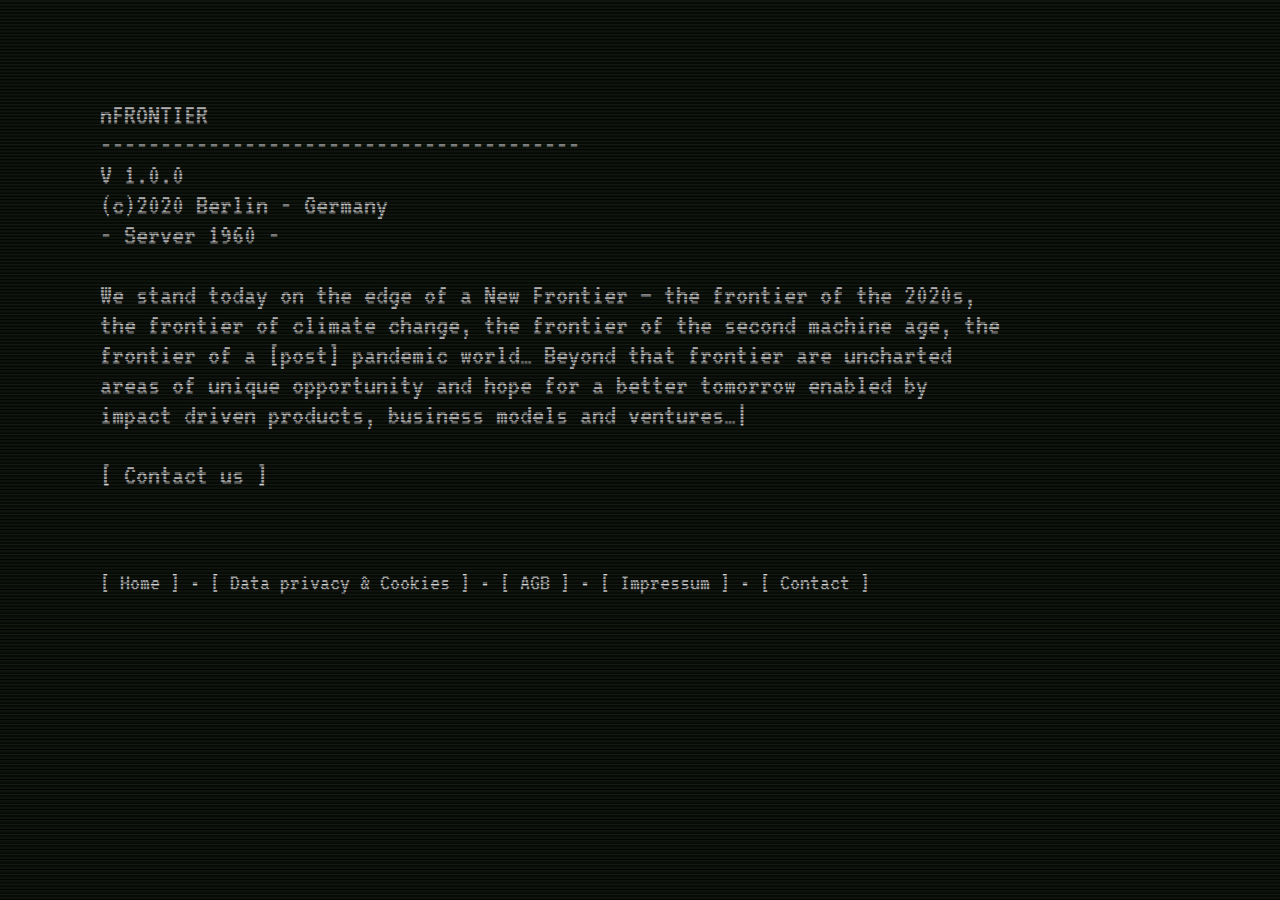
<file: index.html>
<!DOCTYPE html>
<html lang="en">
  <head>
    <meta charset="UTF-8" />
    <meta http-equiv="X-UA-Compatible" content="IE=edge" />
    <meta name="viewport" content="width=device-width, initial-scale=1.0" />

    <!-- Google font -->

    <link rel="preconnect" href="https://fonts.googleapis.com">
<link rel="preconnect" href="https://fonts.gstatic.com" crossorigin>
<link href="https://fonts.googleapis.com/css2?family=VT323&display=swap" rel="stylesheet">
    <link rel="stylesheet" href="style.css" />

    <title>nFrontier - Beyond the unexpected</title>
  </head>
  <body>
    <img class="layer" width="100vw" height="100vh" src="/img/scanlines.png" />
    
        <div class="content">
            <p>
              nFRONTIER
              <br />
              ----------------------------------------
              <br>
              V 1.0.0
              <br>
              (c)2020 Berlin - Germany
              <br>
              - Server 1960 -
            </p>
            <br>
            <p>We stand today on the edge of a New Frontier — the frontier of the 2020s, the frontier of climate change, the frontier of the second machine age, the frontier of a [post] pandemic world… Beyond that frontier are uncharted areas of unique opportunity and hope for a better tomorrow enabled by impact driven products, business models and ventures…<span class="terminal-cursor">|</span></p>
            <br>
            <p><span class="contact-us"><a href="/contact.html">[ Contact us ]</a></span></p>
            <div class="nav">
              <p>
                  <a href="/">[ Home ]</a> •
                  <a href="/data-privacy-cookies.html">[ Data privacy & Cookies ]</a> •
                  <a href="/agb.html">[ AGB ]</a> •
                  <a href="/impression.html">[ Impressum ]</a> •
                  <a href="/contact.html">[ Contact ]</a>
              </p>
            </div>
          </div>
        
  </body>
</html>
</file>
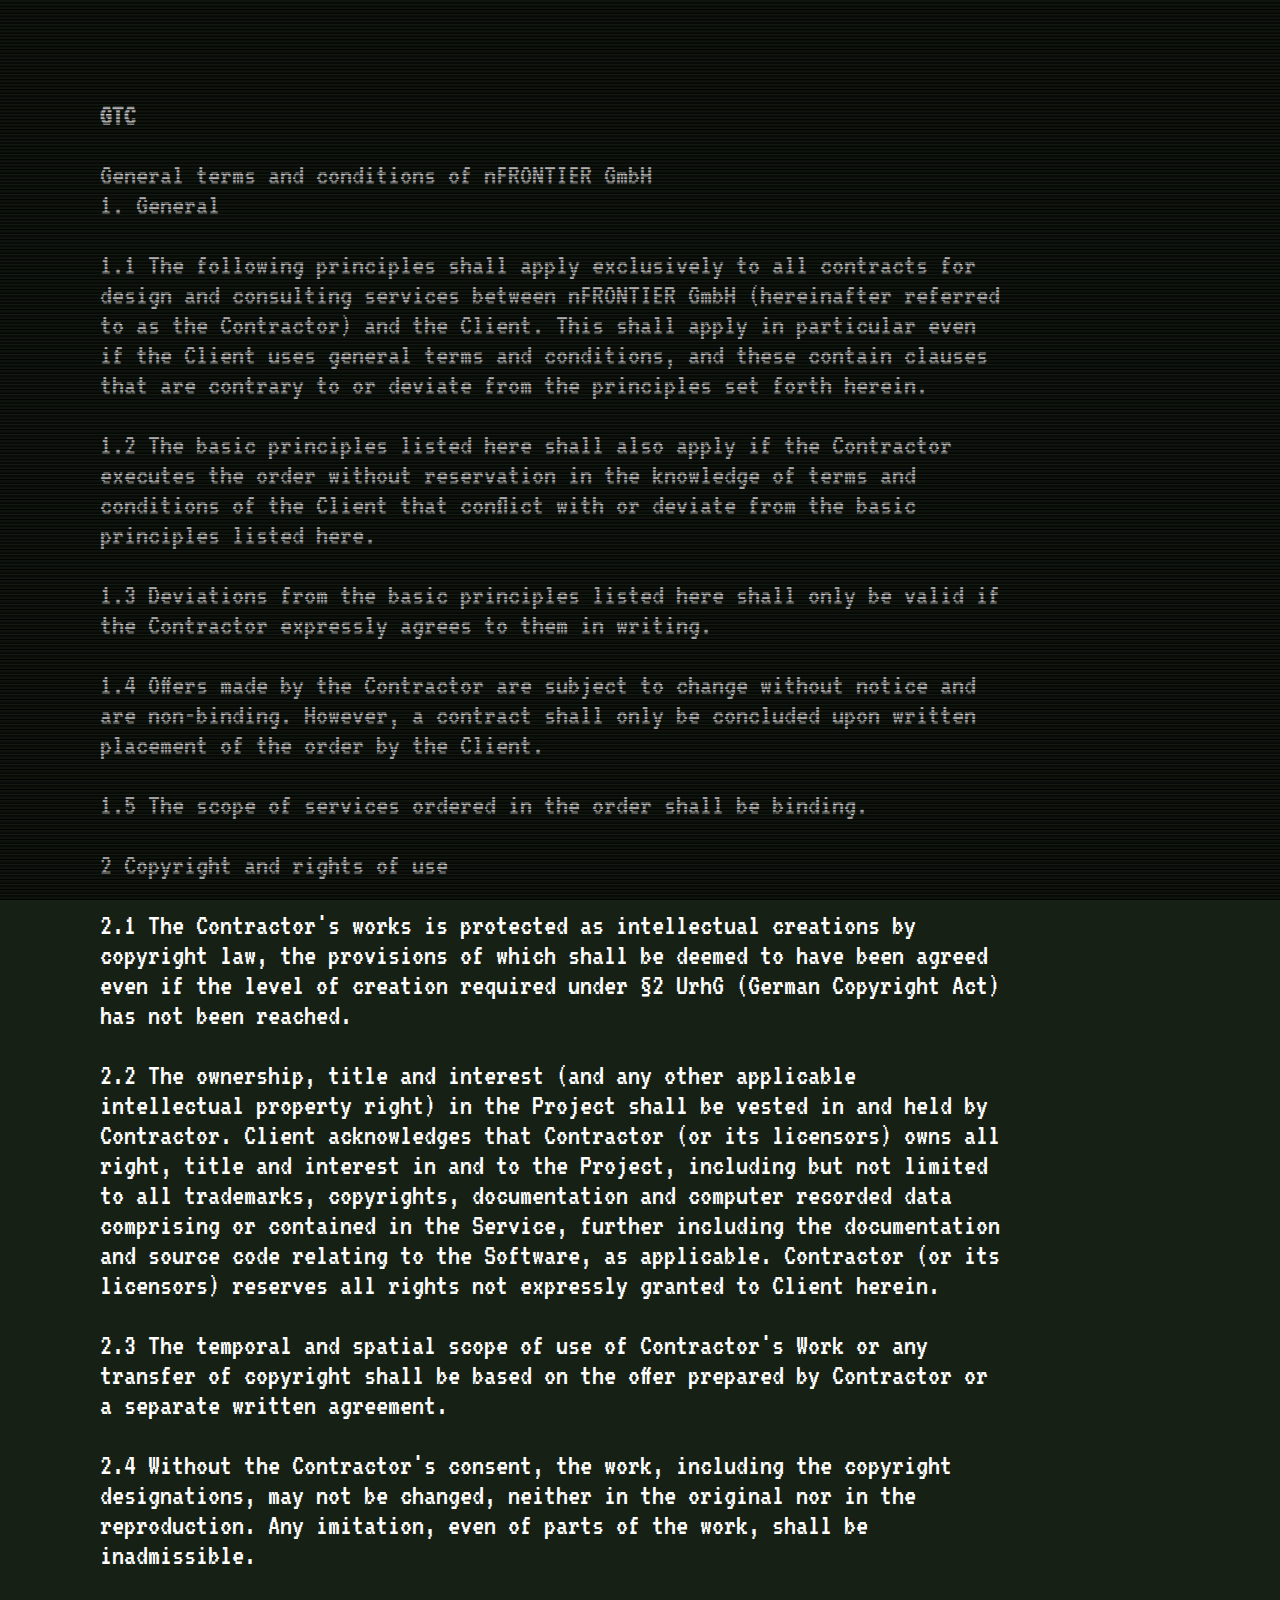
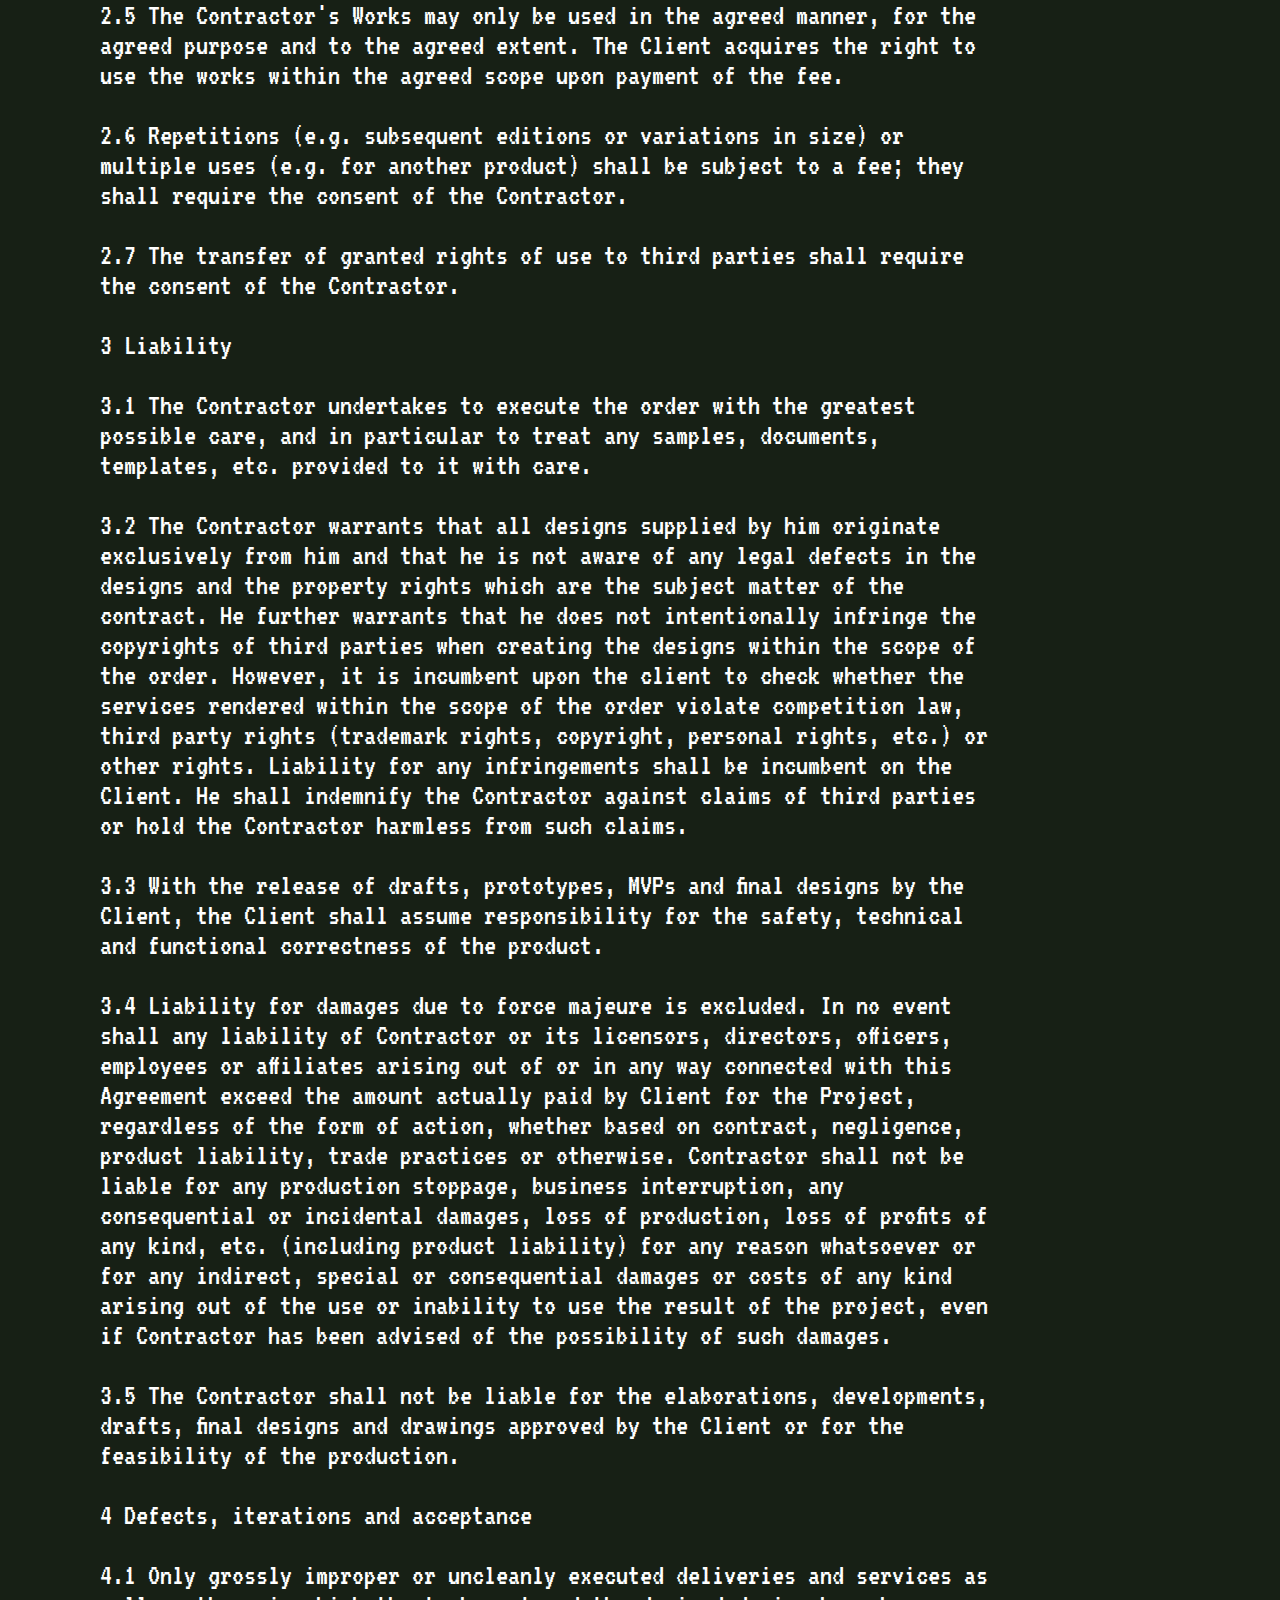
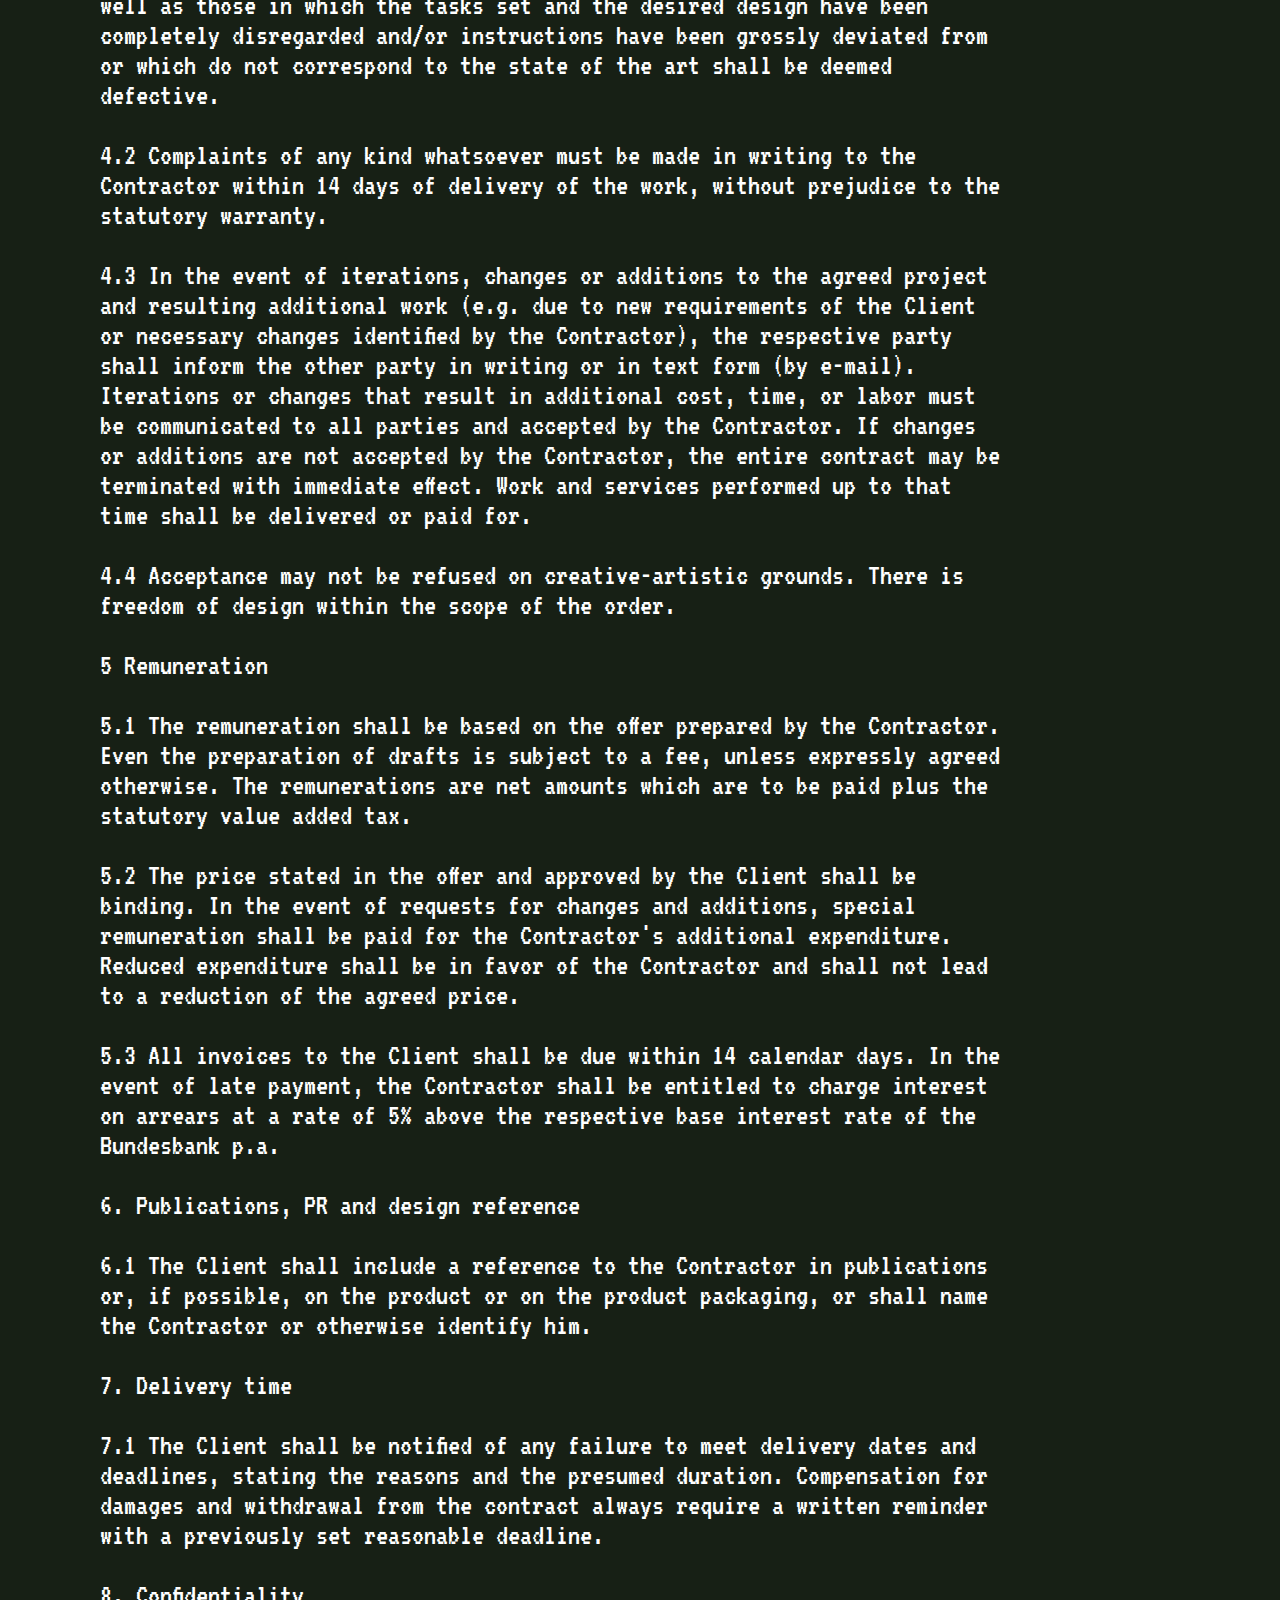
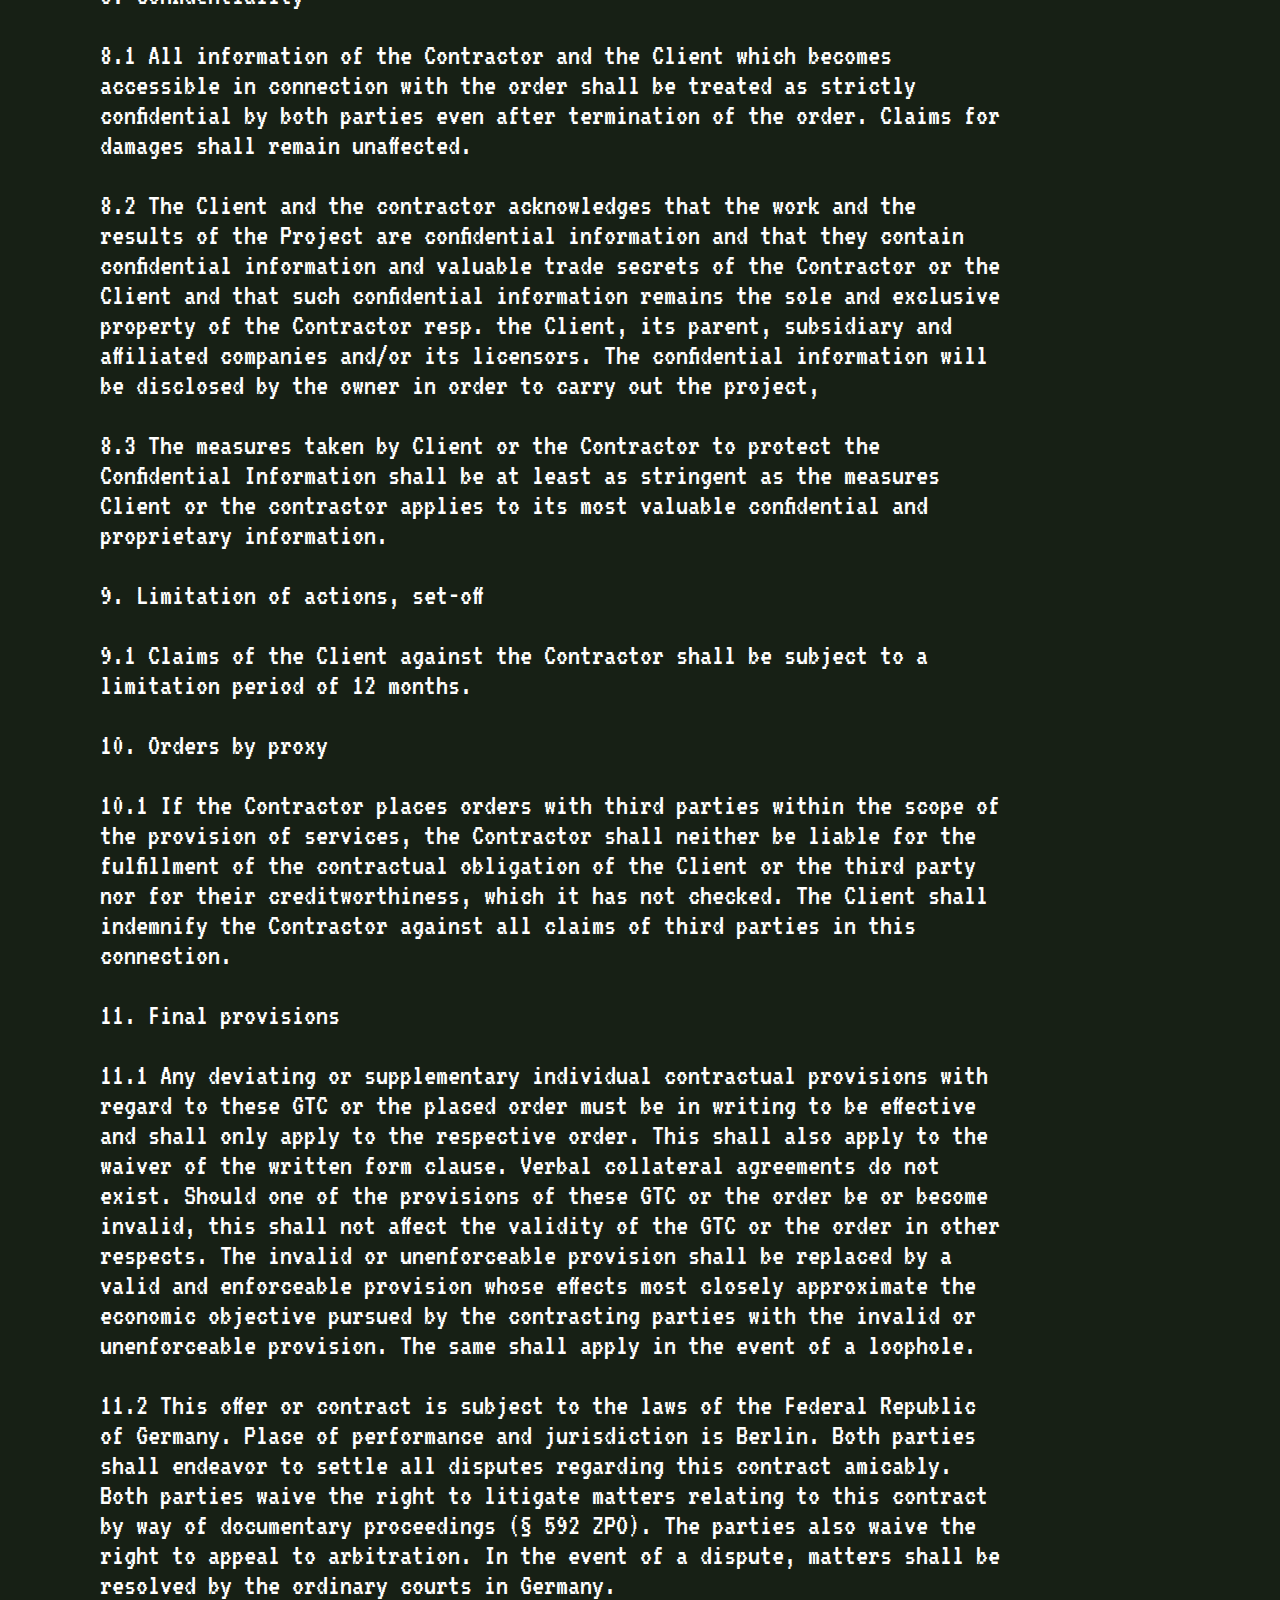
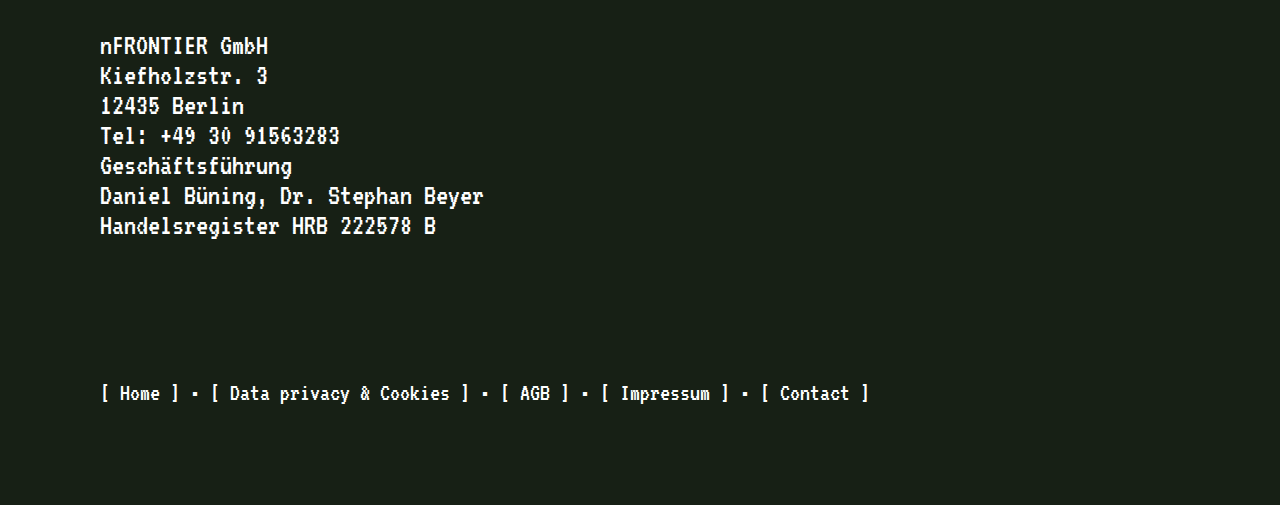
<file: agb.html>
<!DOCTYPE html>
<html lang="en">
  <head>
    <meta charset="UTF-8" />
    <meta http-equiv="X-UA-Compatible" content="IE=edge" />
    <meta name="viewport" content="width=device-width, initial-scale=1.0" />

    <!-- Google font -->

    <link rel="preconnect" href="https://fonts.googleapis.com">
<link rel="preconnect" href="https://fonts.gstatic.com" crossorigin>
<link href="https://fonts.googleapis.com/css2?family=VT323&display=swap" rel="stylesheet">
    <link rel="stylesheet" href="style.css" />

    <title>nFrontier - Beyond the unexpected</title>
  </head>
  <body>
    <img class="layer" width="100vw" height="100vh" src="/img/scanlines.png" />
    
        <div class="content">
            <div class="text">
                <p><strong>GTC</strong></p>
            <p>General terms and conditions of nFRONTIER GmbH<br>
            1. General</p>
            <p>1.1 The following principles shall apply exclusively to all contracts for design and consulting services between nFRONTIER GmbH (hereinafter referred to as the Contractor) and the Client. This shall apply in particular even if the Client uses general terms and conditions, and these contain clauses that are contrary to or deviate from the principles set forth herein.</p>
            <p>1.2 The basic principles listed here shall also apply if the Contractor executes the order without reservation in the knowledge of terms and conditions of the Client that conflict with or deviate from the basic principles listed here.</p>
            <p>1.3 Deviations from the basic principles listed here shall only be valid if the Contractor expressly agrees to them in writing.</p>
            <p>1.4 Offers made by the Contractor are subject to change without notice and are non-binding. However, a contract shall only be concluded upon written placement of the order by the Client.</p>
            <p>1.5 The scope of services ordered in the order shall be binding.</p>
            <p>2 Copyright and rights of use</p>
            <p>2.1 The Contractor's works is protected as intellectual creations by copyright law, the provisions of which shall be deemed to have been agreed even if the level of creation required under §2 UrhG (German Copyright Act) has not been reached.</p>
            <p>2.2 The ownership, title and interest (and any other applicable intellectual property right) in the Project shall be vested in and held by Contractor. Client acknowledges that Contractor (or its licensors) owns all right, title and interest in and to the Project, including but not limited to all trademarks, copyrights, documentation and computer recorded data comprising or contained in the Service, further including the documentation and source code relating to the Software, as applicable. Contractor (or its licensors) reserves all rights not expressly granted to Client herein.</p>
            <p>2.3 The temporal and spatial scope of use of Contractor's Work or any transfer of copyright shall be based on the offer prepared by Contractor or a separate written agreement.</p>
            <p>2.4 Without the Contractor's consent, the work, including the copyright designations, may not be changed, neither in the original nor in the reproduction. Any imitation, even of parts of the work, shall be inadmissible.</p>
            <p>2.5 The Contractor's Works may only be used in the agreed manner, for the agreed purpose and to the agreed extent. The Client acquires the right to use the works within the agreed scope upon payment of the fee.</p>
            <p>2.6 Repetitions (e.g. subsequent editions or variations in size) or multiple uses (e.g. for another product) shall be subject to a fee; they shall require the consent of the Contractor.</p>
            <p>2.7 The transfer of granted rights of use to third parties shall require the consent of the Contractor.</p>
            <p>3 Liability</p>
            <p>3.1 The Contractor undertakes to execute the order with the greatest possible care, and in particular to treat any samples, documents, templates, etc. provided to it with care.</p>
            <p>3.2 The Contractor warrants that all designs supplied by him originate exclusively from him and that he is not aware of any legal defects in the designs and the property rights which are the subject matter of the contract. He further warrants that he does not intentionally infringe the copyrights of third parties when creating the designs within the scope of the order. However, it is incumbent upon the client to check whether the services rendered within the scope of the order violate competition law, third party rights (trademark rights, copyright, personal rights, etc.) or other rights. Liability for any infringements shall be incumbent on the Client. He shall indemnify the Contractor against claims of third parties or hold the Contractor harmless from such claims.</p>
            <p>3.3 With the release of drafts, prototypes, MVPs and final designs by the Client, the Client shall assume responsibility for the safety, technical and functional correctness of the product.</p>
            <p>3.4 Liability for damages due to force majeure is excluded. In no event shall any liability of Contractor or its licensors, directors, officers, employees or affiliates arising out of or in any way connected with this Agreement exceed the amount actually paid by Client for the Project, regardless of the form of action, whether based on contract, negligence, product liability, trade practices or otherwise. Contractor shall not be liable for any production stoppage, business interruption, any consequential or incidental damages, loss of production, loss of profits of any kind, etc. (including product liability) for any reason whatsoever or for any indirect, special or consequential damages or costs of any kind arising out of the use or inability to use the result of the project, even if Contractor has been advised of the possibility of such damages.</p>
            <p>3.5 The Contractor shall not be liable for the elaborations, developments, drafts, final designs and drawings approved by the Client or for the feasibility of the production.</p>
            <p>4 Defects, iterations and acceptance</p>
            <p>4.1 Only grossly improper or uncleanly executed deliveries and services as well as those in which the tasks set and the desired design have been completely disregarded and/or instructions have been grossly deviated from or which do not correspond to the state of the art shall be deemed defective.</p>
            <p>4.2 Complaints of any kind whatsoever must be made in writing to the Contractor within 14 days of delivery of the work, without prejudice to the statutory warranty.</p>
            <p>4.3 In the event of iterations, changes or additions to the agreed project and resulting additional work (e.g. due to new requirements of the Client or necessary changes identified by the Contractor), the respective party shall inform the other party in writing or in text form (by e-mail). Iterations or changes that result in additional cost, time, or labor must be communicated to all parties and accepted by the Contractor. If changes or additions are not accepted by the Contractor, the entire contract may be terminated with immediate effect. Work and services performed up to that time shall be delivered or paid for.</p>
            <p>4.4 Acceptance may not be refused on creative-artistic grounds. There is freedom of design within the scope of the order.</p>
            <p>5 Remuneration</p>
            <p>5.1 The remuneration shall be based on the offer prepared by the Contractor. Even the preparation of drafts is subject to a fee, unless expressly agreed otherwise. The remunerations are net amounts which are to be paid plus the statutory value added tax.</p>
            <p>5.2 The price stated in the offer and approved by the Client shall be binding. In the event of requests for changes and additions, special remuneration shall be paid for the Contractor's additional expenditure. Reduced expenditure shall be in favor of the Contractor and shall not lead to a reduction of the agreed price.</p>
            <p>5.3 All invoices to the Client shall be due within 14 calendar days. In the event of late payment, the Contractor shall be entitled to charge interest on arrears at a rate of 5% above the respective base interest rate of the Bundesbank p.a.</p>
            <p>6. Publications, PR and design reference</p>
            <p>6.1 The Client shall include a reference to the Contractor in publications or, if possible, on the product or on the product packaging, or shall name the Contractor or otherwise identify him.</p>
            <p>7. Delivery time</p>
            <p>7.1 The Client shall be notified of any failure to meet delivery dates and deadlines, stating the reasons and the presumed duration. Compensation for damages and withdrawal from the contract always require a written reminder with a previously set reasonable deadline.</p>
            <p>8. Confidentiality</p>
            <p>8.1 All information of the Contractor and the Client which becomes accessible in connection with the order shall be treated as strictly confidential by both parties even after termination of the order. Claims for damages shall remain unaffected.</p>
            <p>8.2 The Client and the contractor acknowledges that the work and the results of the Project are confidential information and that they contain confidential information and valuable trade secrets of the Contractor or the Client and that such confidential information remains the sole and exclusive property of the Contractor resp. the Client, its parent, subsidiary and affiliated companies and/or its licensors. The confidential information will be disclosed by the owner in order to carry out the project,</p>
            <p>8.3 The measures taken by Client or the Contractor to protect the Confidential Information shall be at least as stringent as the measures Client or the contractor applies to its most valuable confidential and proprietary information.</p>
            <p>9. Limitation of actions, set-off</p>
            <p>9.1 Claims of the Client against the Contractor shall be subject to a limitation period of 12 months.</p>
            <p>10. Orders by proxy</p>
            <p>10.1 If the Contractor places orders with third parties within the scope of the provision of services, the Contractor shall neither be liable for the fulfillment of the contractual obligation of the Client or the third party nor for their creditworthiness, which it has not checked. The Client shall indemnify the Contractor against all claims of third parties in this connection.</p>
            <p>11. Final provisions</p>
            <p>11.1 Any deviating or supplementary individual contractual provisions with regard to these GTC or the placed order must be in writing to be effective and shall only apply to the respective order. This shall also apply to the waiver of the written form clause. Verbal collateral agreements do not exist. Should one of the provisions of these GTC or the order be or become invalid, this shall not affect the validity of the GTC or the order in other respects. The invalid or unenforceable provision shall be replaced by a valid and enforceable provision whose effects most closely approximate the economic objective pursued by the contracting parties with the invalid or unenforceable provision. The same shall apply in the event of a loophole.</p>
            <p>11.2 This offer or contract is subject to the laws of the Federal Republic of Germany. Place of performance and jurisdiction is Berlin. Both parties shall endeavor to settle all disputes regarding this contract amicably. Both parties waive the right to litigate matters relating to this contract by way of documentary proceedings (§ 592 ZPO). The parties also waive the right to appeal to arbitration. In the event of a dispute, matters shall be resolved by the ordinary courts in Germany.</p>
            <p>nFRONTIER GmbH<br>
            Kiefholzstr. 3<br>
            12435 Berlin<br>
            Tel: +49 30 91563283<br>
            Geschäftsführung<br>
            Daniel Büning, Dr. Stephan Beyer<br>
            Handelsregister HRB 222578 B</p>
            <p>&nbsp;</p>
            </div>
            <div class="nav">
              <p>
                  <a href="/">[ Home ]</a> •
                  <a href="/data-privacy-cookies.html">[ Data privacy & Cookies ]</a> •
                  <a href="/agb.html">[ AGB ]</a> •
                  <a href="/impression.html">[ Impressum ]</a> •
                  <a href="/contact.html">[ Contact ]</a>
              </p>
            </div>
          </div>
        
  </body>
</html>
</file>
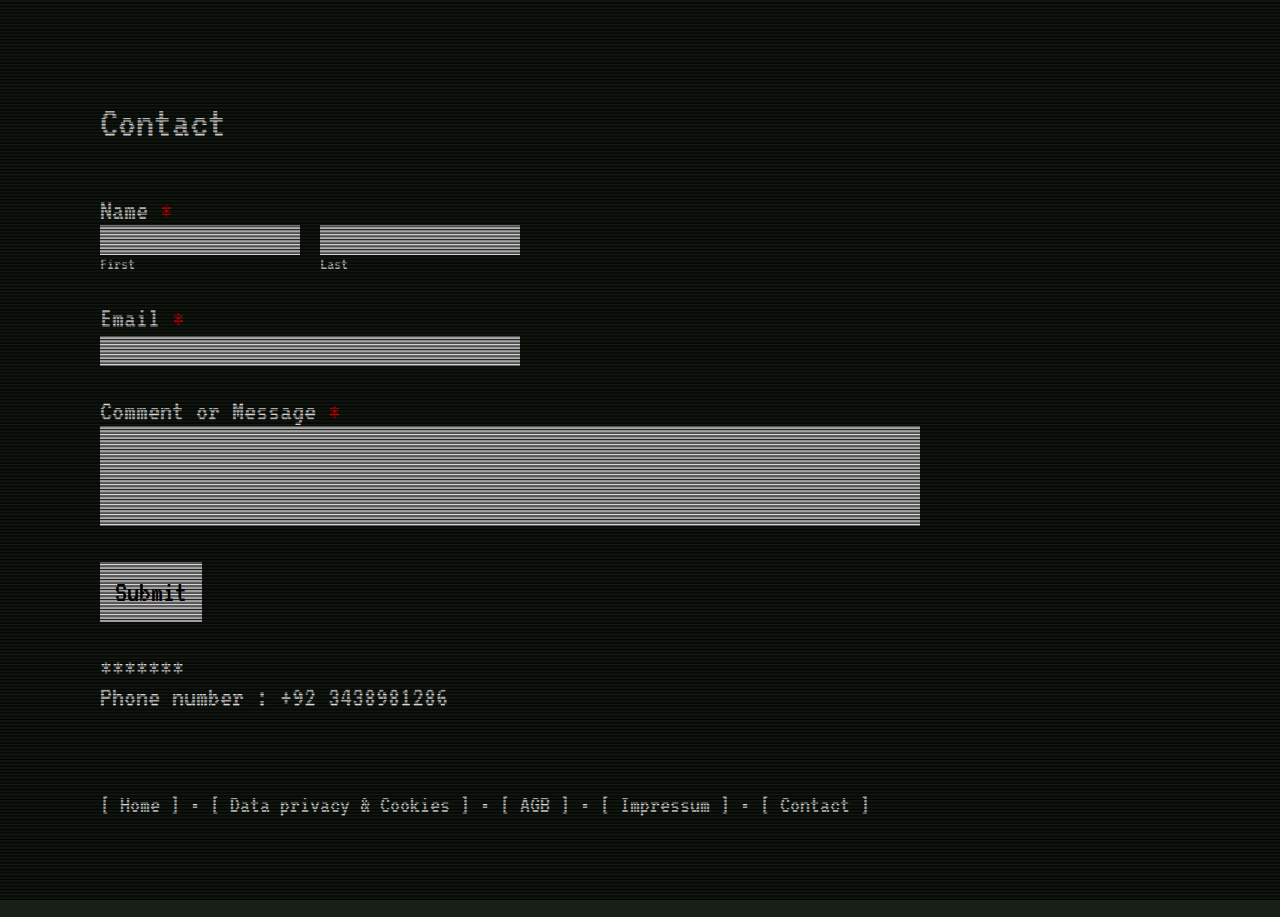
<file: contact.html>
<!DOCTYPE html>
<html lang="en">
  <head>
    <meta charset="UTF-8" />
    <meta http-equiv="X-UA-Compatible" content="IE=edge" />
    <meta name="viewport" content="width=device-width, initial-scale=1.0" />
    
    <!-- Google font -->

    <link rel="preconnect" href="https://fonts.googleapis.com" />
    <link rel="preconnect" href="https://fonts.gstatic.com" crossorigin />
    <link
    href="https://fonts.googleapis.com/css2?family=VT323&display=swap"
    rel="stylesheet"
    />
    <link rel="stylesheet" href="style.css" />
    
    <title>Contact - nFrontier</title>
  </head>
  <body>
    <img class="layer" src="/img/scanlines.png" />
  
      <div class="content">
        <h2>Contact</h2>
        <form action="">
          <label for="first">Name <span class="red">*</span></label>
          <div class="name">
            <div class="box">
              <input type="text" id="first" name="First Name" />
              <p class="small">First</p>
            </div>
            <div class="box">
              <input type="text" id="last" name="Last Name" />
              <p class="small">Last</p>
            </div>
          </div>
          <br />
          <label for="email">Email <span class="red">*</span></label>
          <div>
            <input class="email" type="email" id="email" name="Email" />
          </div>
          <br>
          <label for="msg">Comment or Message <span class="red">*</span></label>
          <div>
            <textarea name="Messgae" id="msg"></textarea>
          </div>
          <br>
          <button type="submit">
            Submit
          </button>
        </form>
        <br>
        <div class="phone">
          <p>
            *******
             <br>
            Phone number : +92 3438981286
          </p>
        </div>
        <div class="nav">
          <p>
            <a href="/">[ Home ]</a> •
            <a href="/data-privacy-cookies.html">[ Data privacy & Cookies ]</a> •
            <a href="/agb.html">[ AGB ]</a> • <a href="/impression.html">[ Impressum ]</a> •
            <a href="/contact.html">[ Contact ]</a>
          </p>
        </div>
      </div>
   
  </body>
</html>
</file>
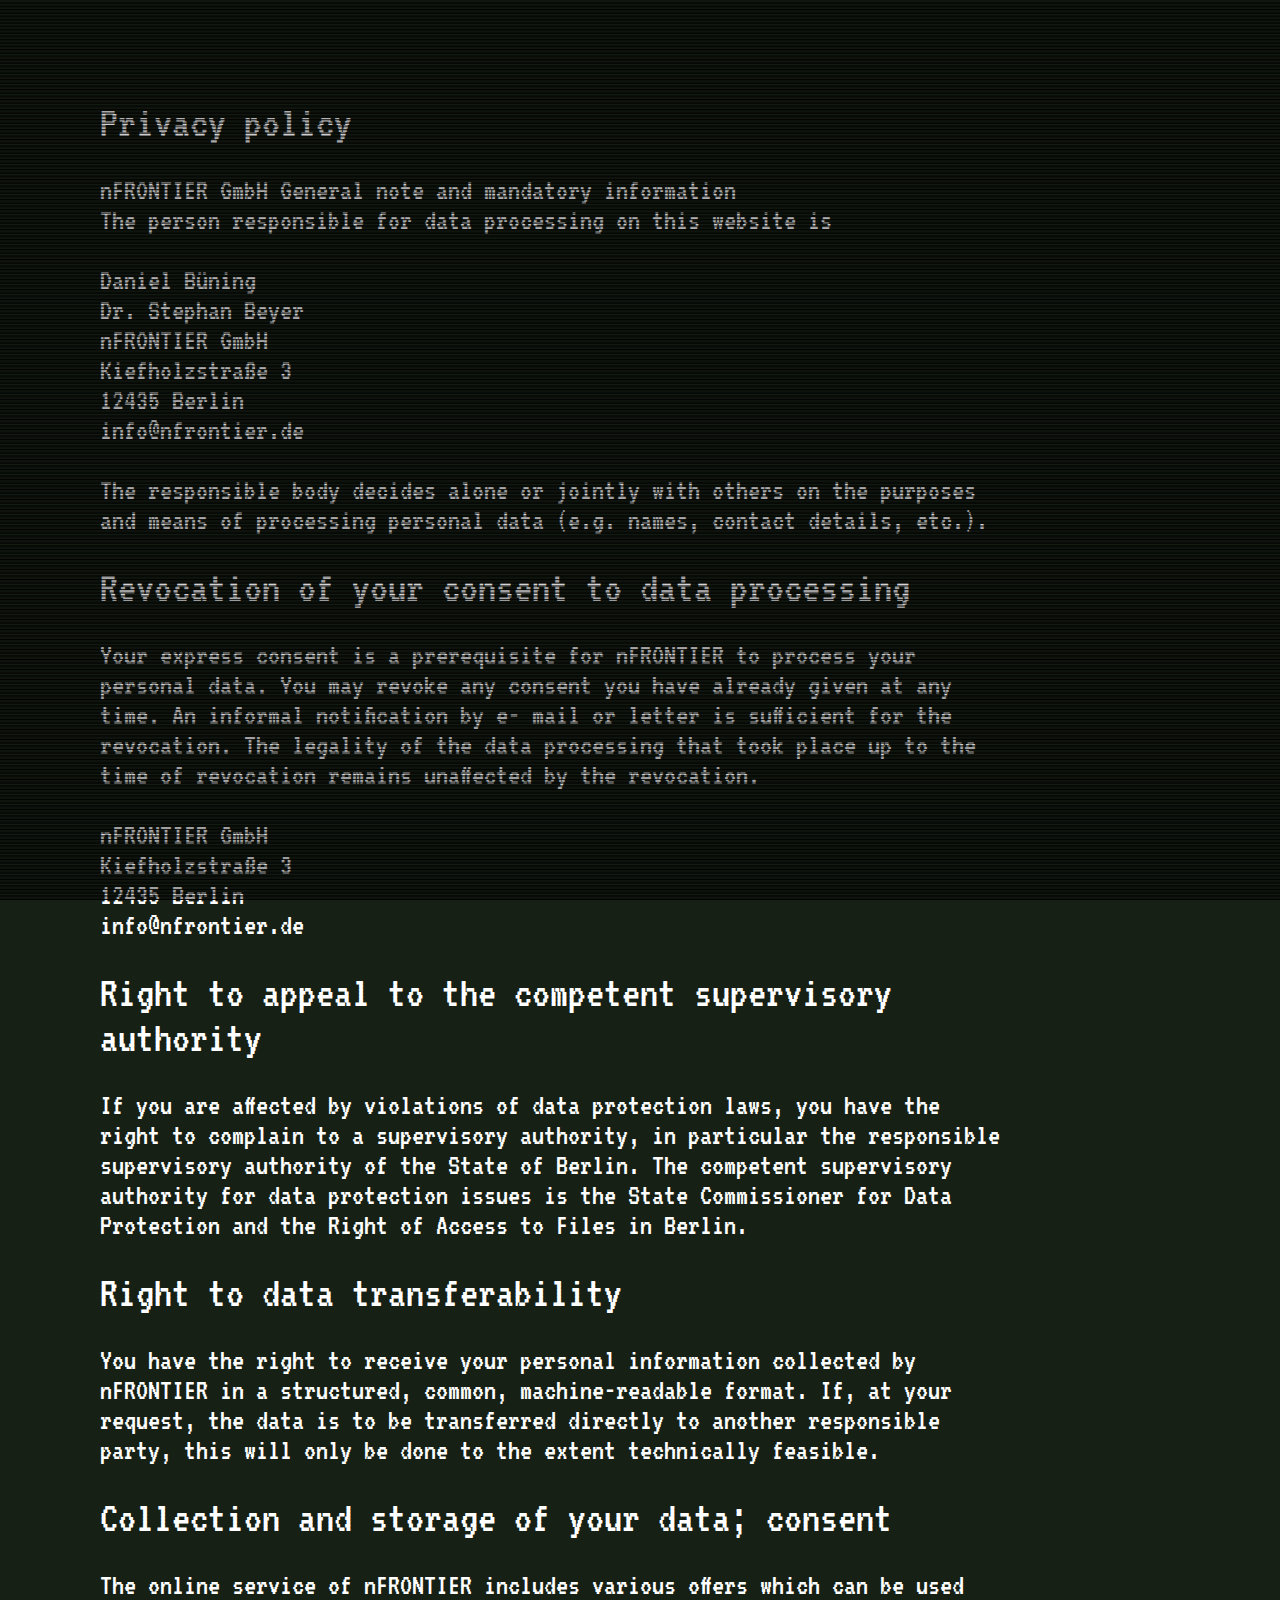
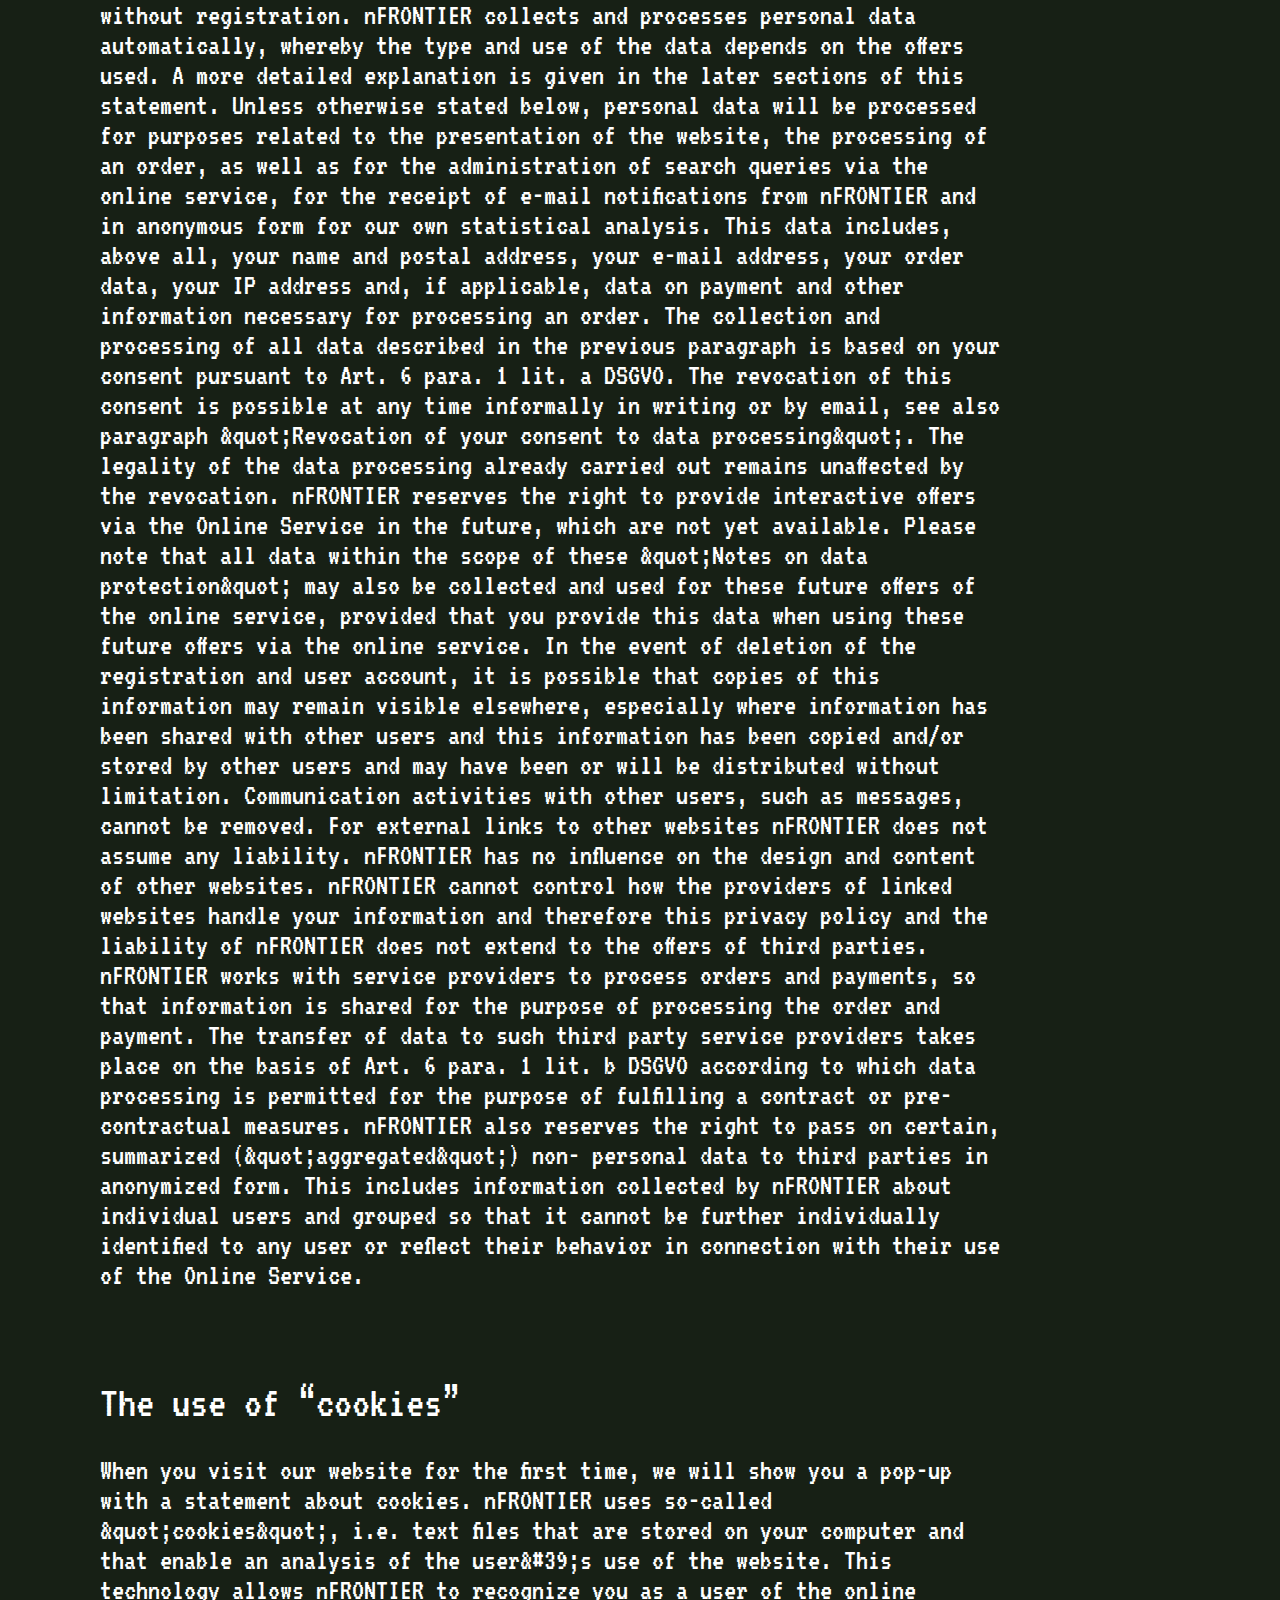
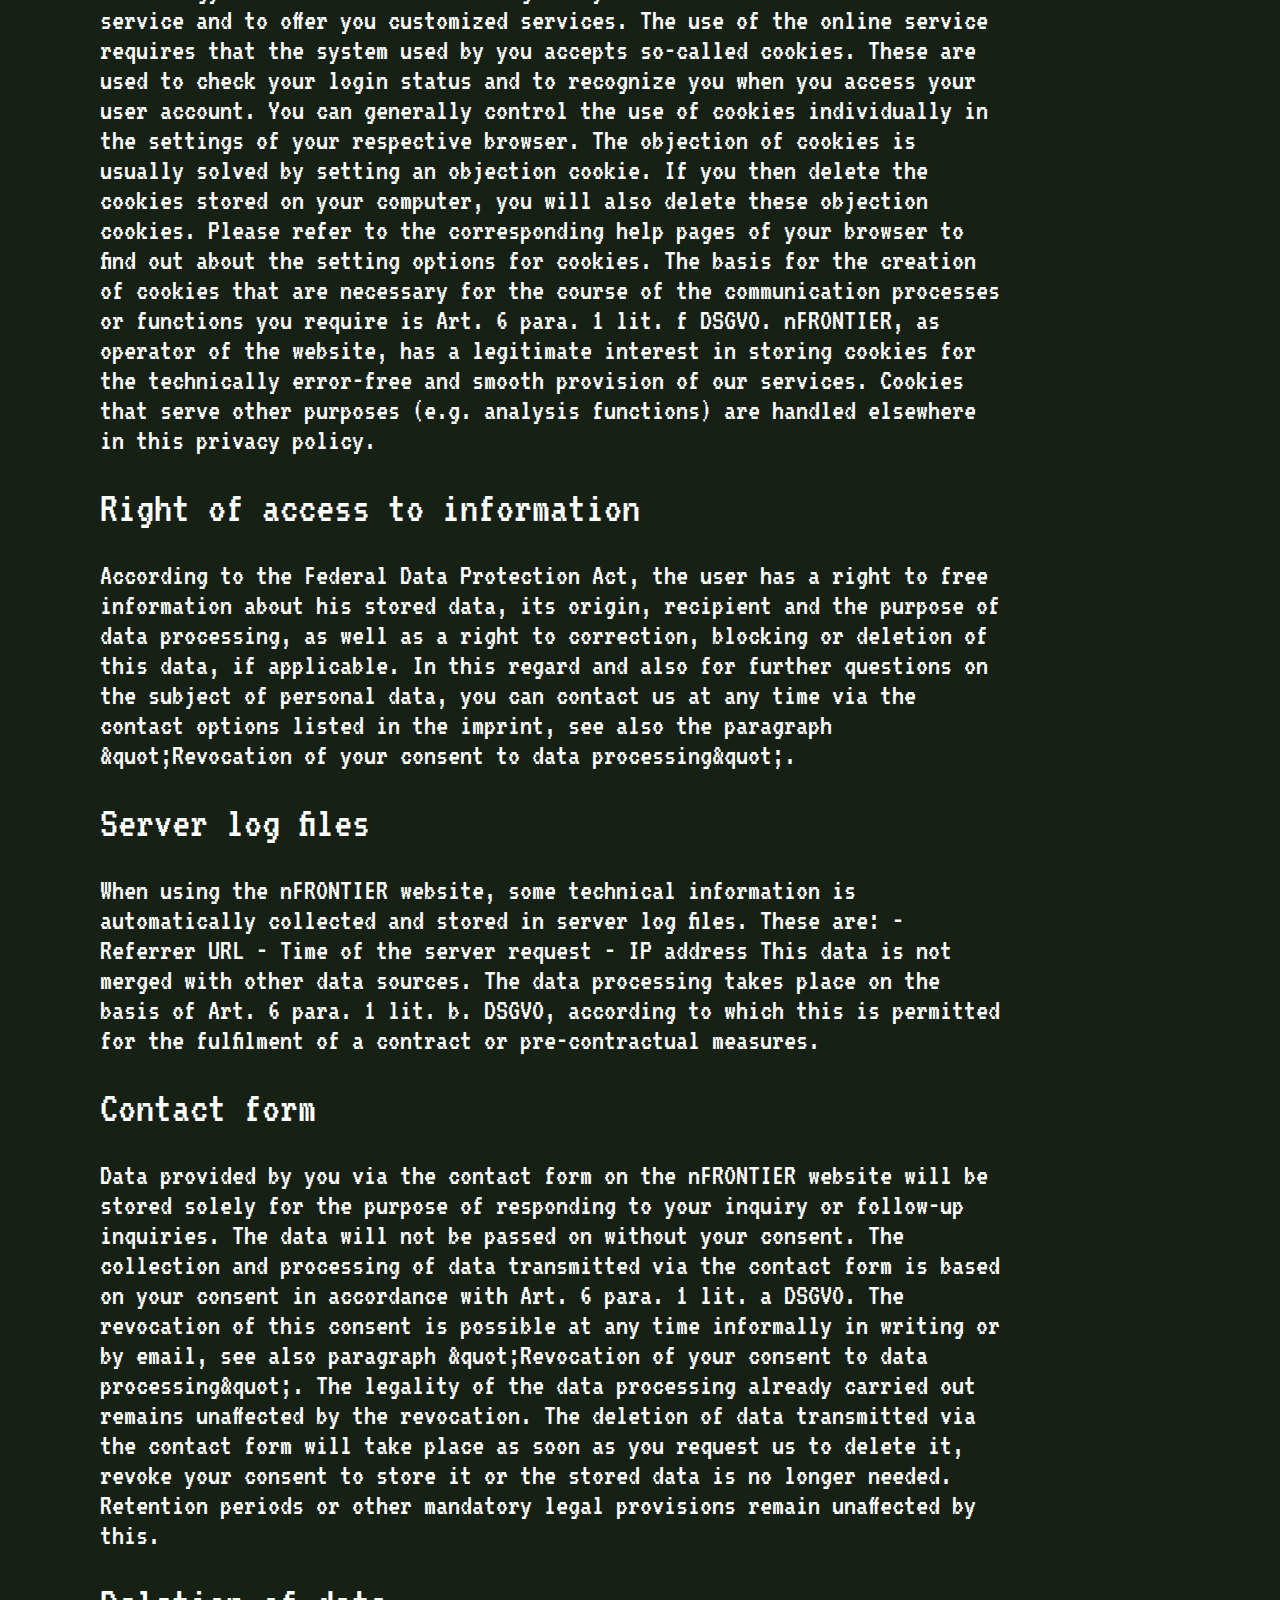
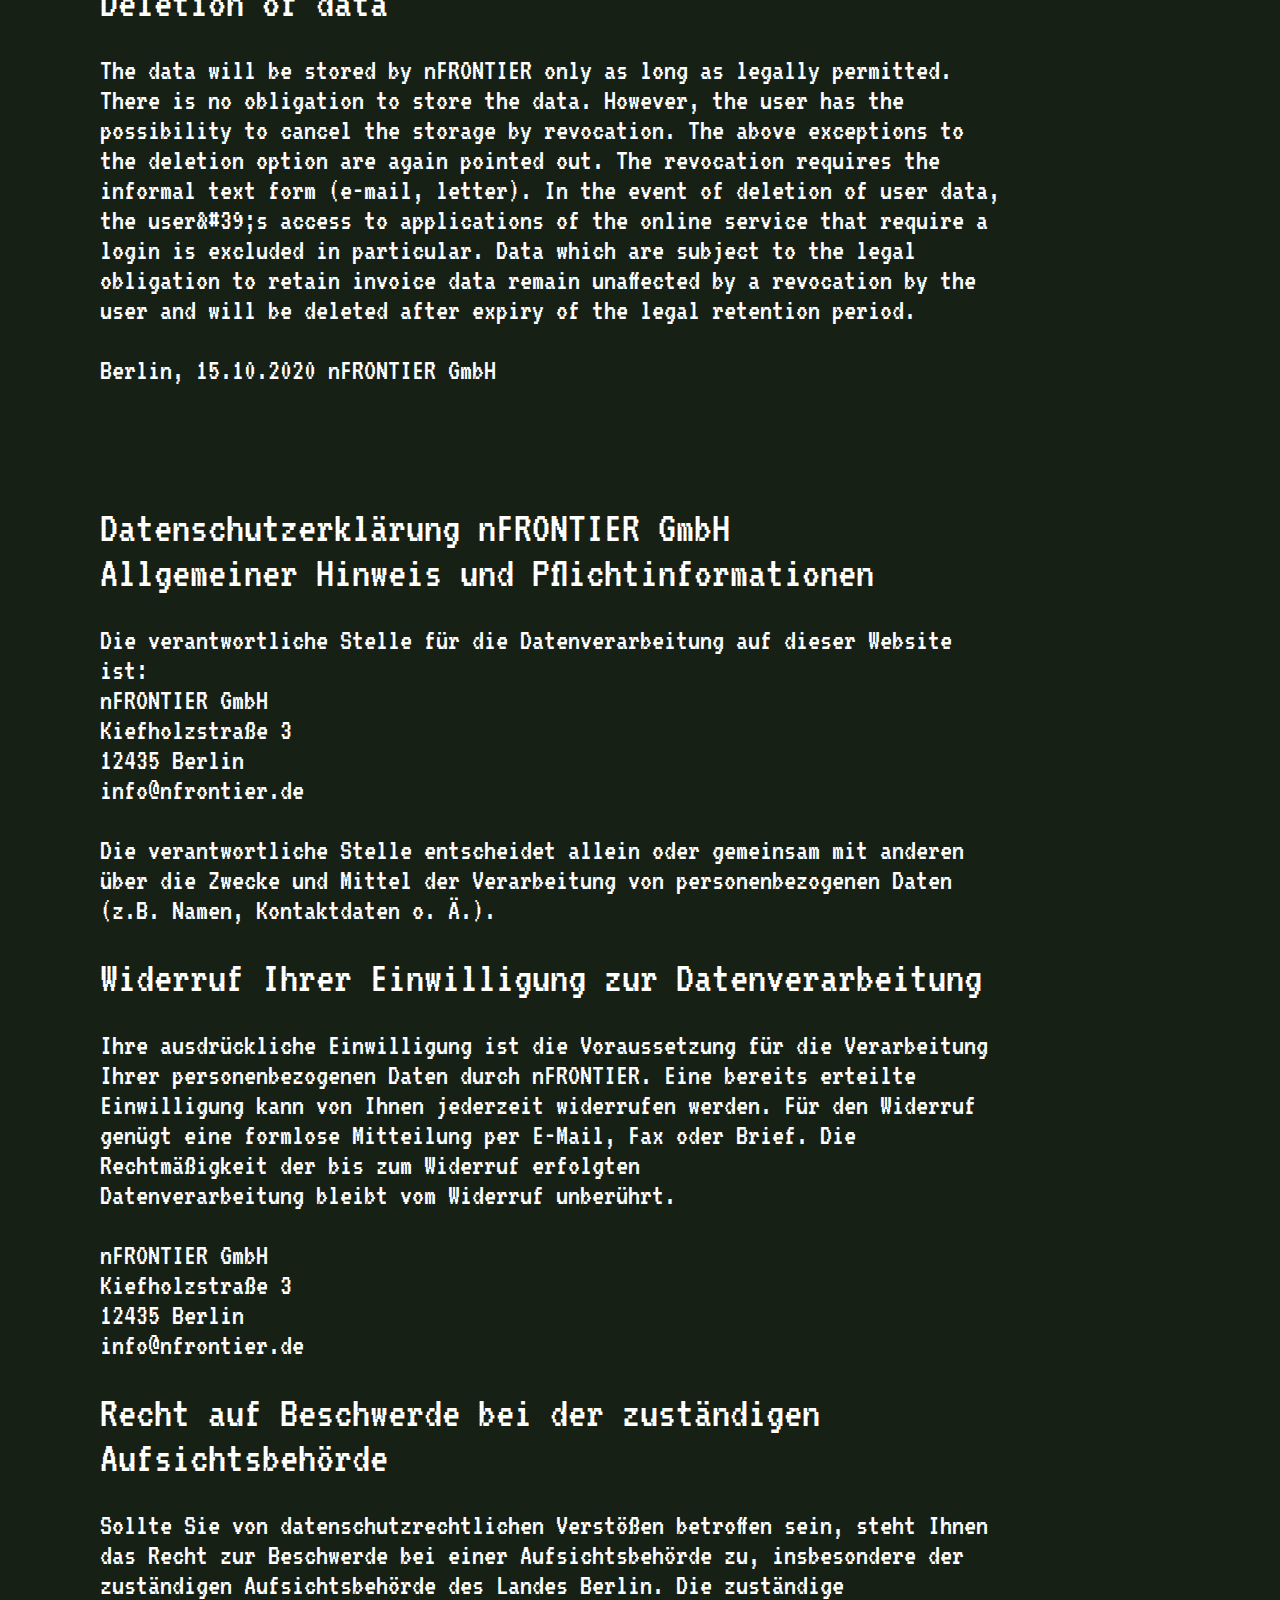
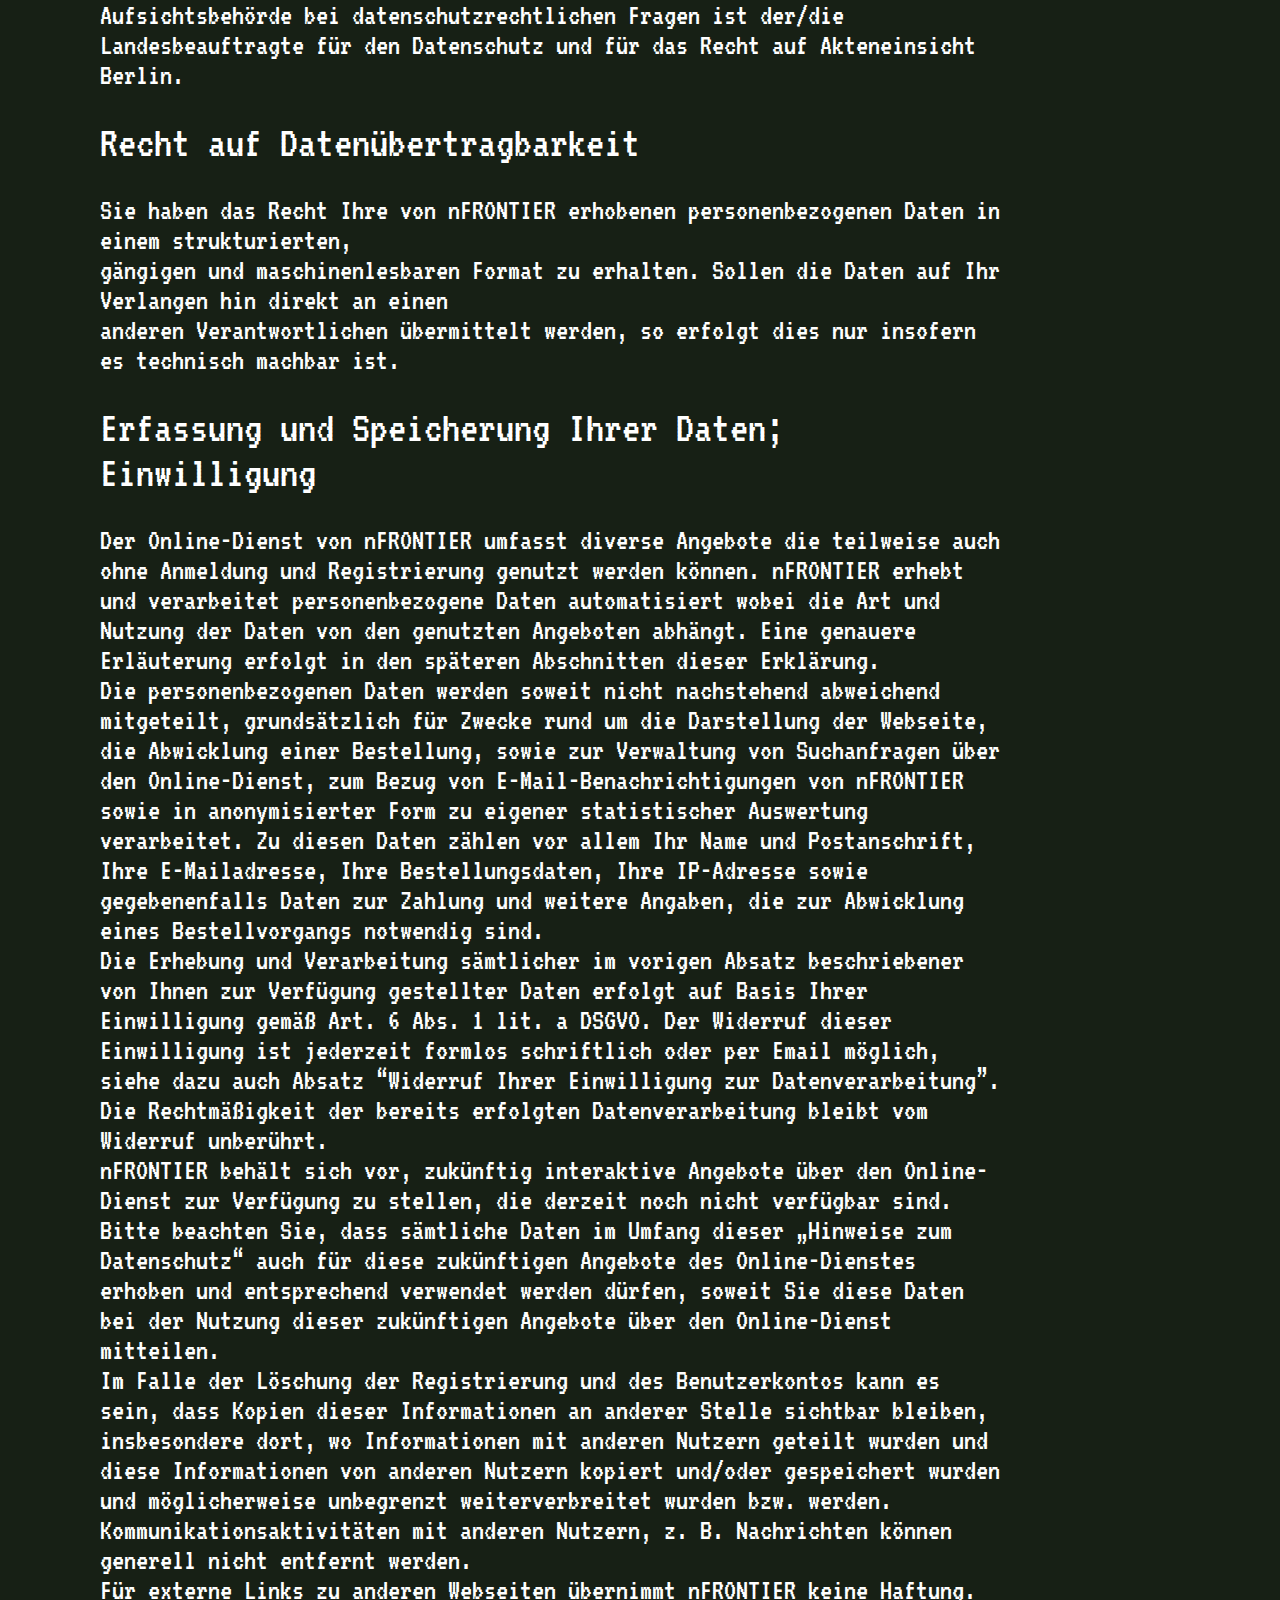
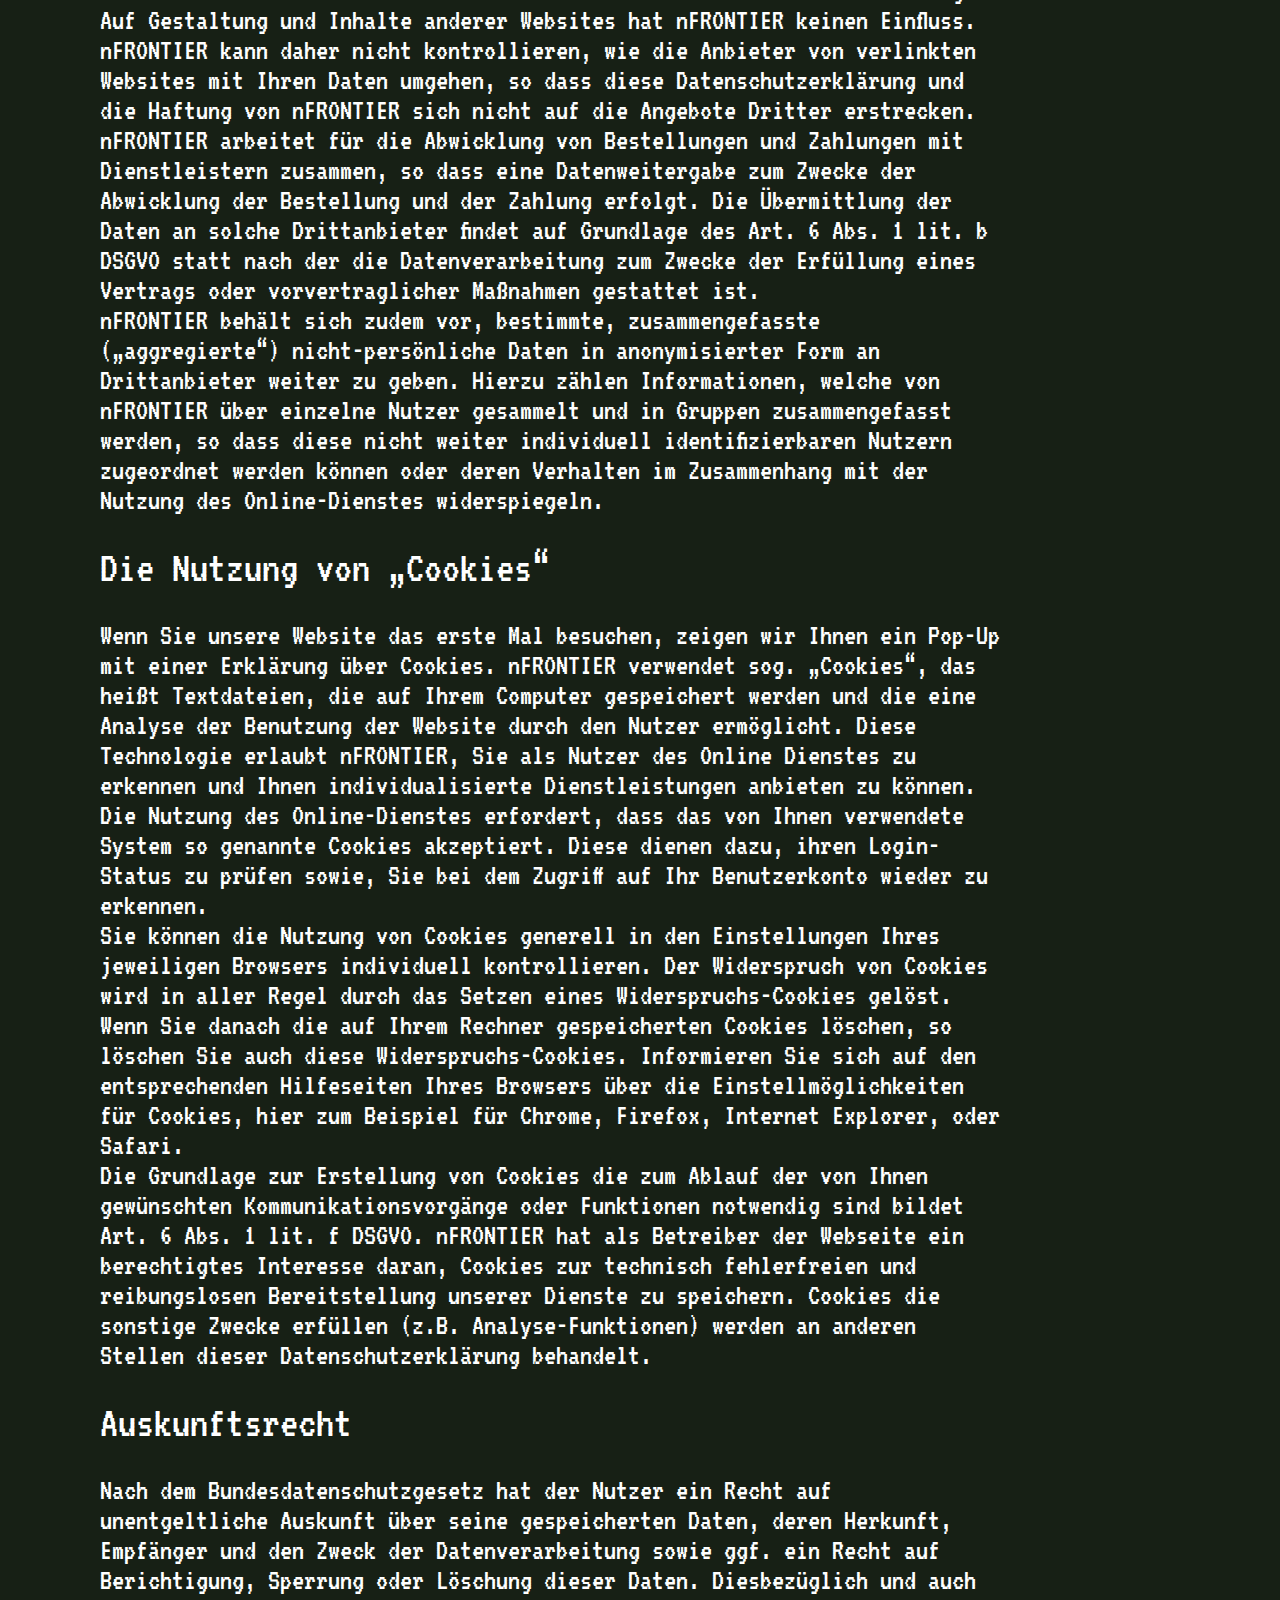
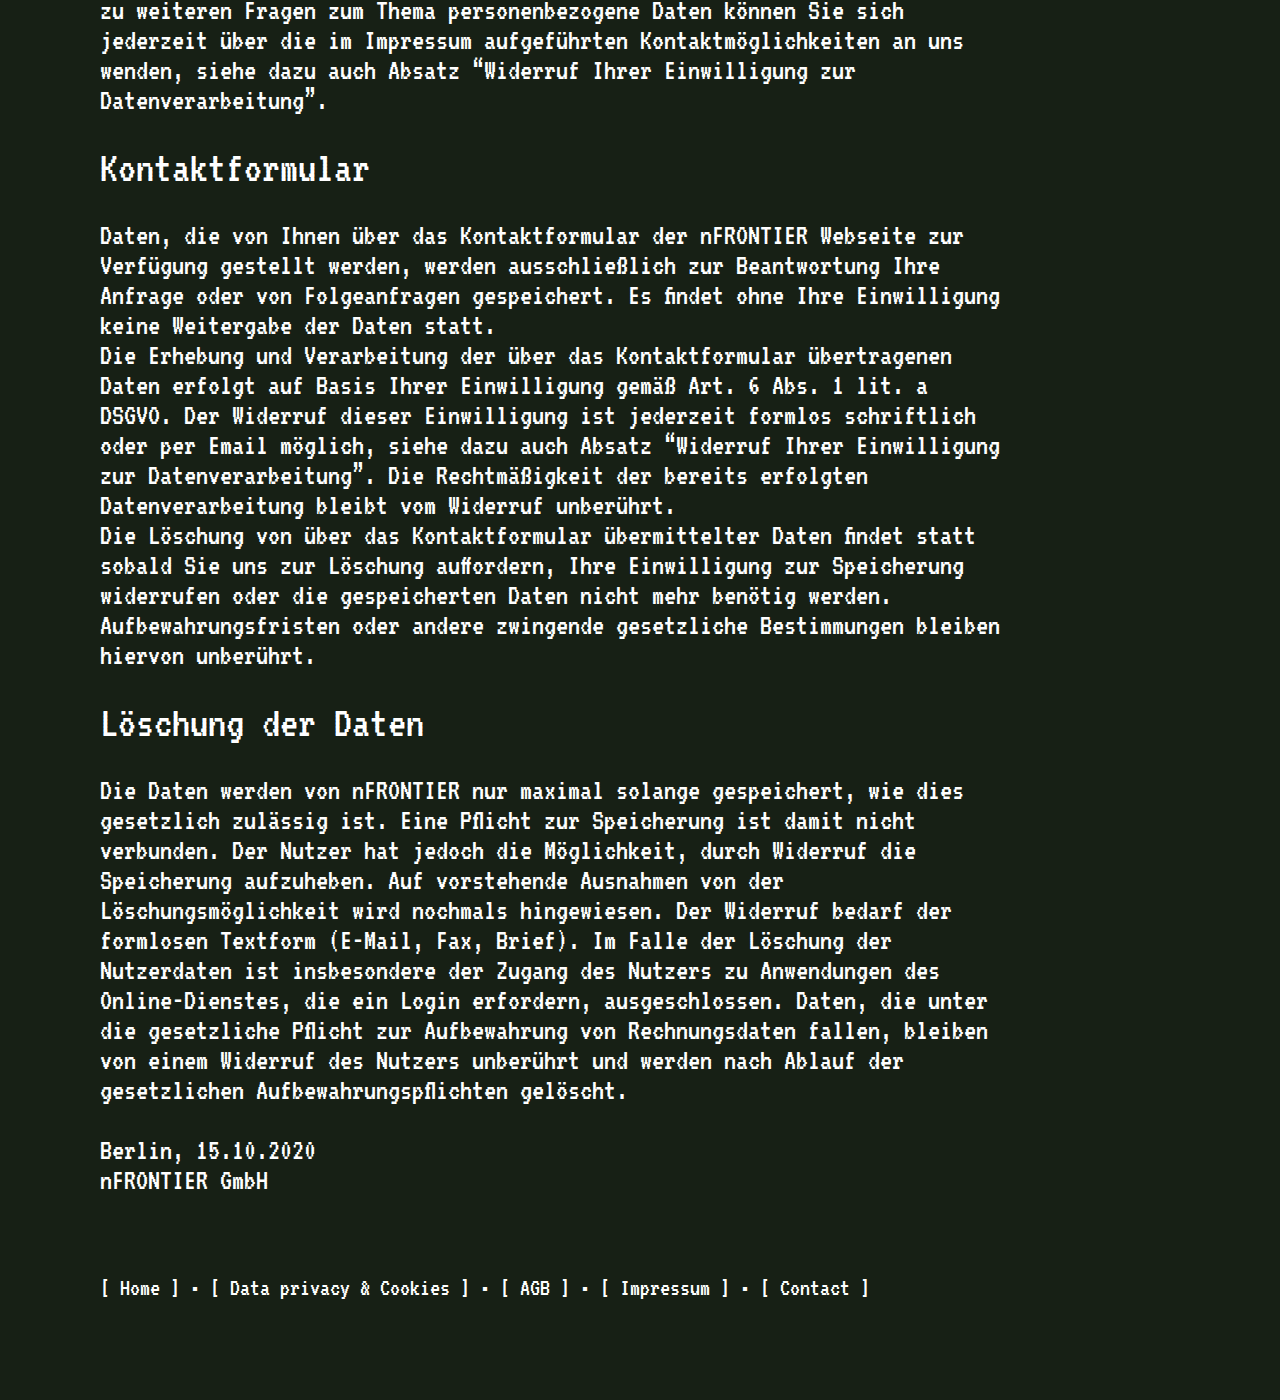
<file: data-privacy-cookies.html>
<!DOCTYPE html>
<html lang="en">
  <head>
    <meta charset="UTF-8" />
    <meta http-equiv="X-UA-Compatible" content="IE=edge" />
    <meta name="viewport" content="width=device-width, initial-scale=1.0" />

    <!-- Google font -->

    <link rel="preconnect" href="https://fonts.googleapis.com" />
    <link rel="preconnect" href="https://fonts.gstatic.com" crossorigin />
    <link
      href="https://fonts.googleapis.com/css2?family=VT323&display=swap"
      rel="stylesheet"
    />
    <link rel="stylesheet" href="style.css" />
    
    <title>nFrontier - Beyond the unexpected</title>
</head>
<body>
    
    <img class="layer" width="100vw" height="100vh" src="/img/scanlines.png" />
    
      <div class="content">
        <div class="text">
          <h2>Privacy policy</h2>
          <p>
            nFRONTIER GmbH General note and mandatory information<br />
            The person responsible for data processing on this website is
          </p>
          <p>
            Daniel Büning<br />
            Dr. Stephan Beyer<br />
            nFRONTIER GmbH<br />
            Kiefholzstraße 3<br />
            12435 Berlin<br />
            info@nfrontier.de
          </p>
          <p>
            The responsible body decides alone or jointly with others on the
            purposes and means of processing personal data (e.g. names, contact
            details, etc.).
          </p>
          <h2>Revocation of your consent to data processing</h2>
          <p>
            Your express consent is a prerequisite for nFRONTIER to process your
            personal data. You may revoke any consent you have already given at
            any time. An informal notification by e- mail or letter is
            sufficient for the revocation. The legality of the data processing
            that took place up to the time of revocation remains unaffected by
            the revocation.
          </p>
          <p>
            nFRONTIER GmbH<br />
            Kiefholzstraße 3<br />
            12435 Berlin<br />
            info@nfrontier.de
          </p>
          <h2>Right to appeal to the competent supervisory authority</h2>
          <p>
            If you are affected by violations of data protection laws, you have
            the right to complain to a supervisory authority, in particular the
            responsible supervisory authority of the State of Berlin. The
            competent supervisory authority for data protection issues is the
            State Commissioner for Data Protection and the Right of Access to
            Files in Berlin.
          </p>
          <h2>Right to data transferability</h2>
          <p>
            You have the right to receive your personal information collected by
            nFRONTIER in a structured, common, machine-readable format. If, at
            your request, the data is to be transferred directly to another
            responsible party, this will only be done to the extent technically
            feasible.
          </p>
          <h2>Collection and storage of your data; consent</h2>
          <p>
            The online service of nFRONTIER includes various offers which can be
            used without registration. nFRONTIER collects and processes personal
            data automatically, whereby the type and use of the data depends on
            the offers used. A more detailed explanation is given in the later
            sections of this statement. Unless otherwise stated below, personal
            data will be processed for purposes related to the presentation of
            the website, the processing of an order, as well as for the
            administration of search queries via the online service, for the
            receipt of e-mail notifications from nFRONTIER and in anonymous form
            for our own statistical analysis. This data includes, above all,
            your name and postal address, your e-mail address, your order data,
            your IP address and, if applicable, data on payment and other
            information necessary for processing an order. The collection and
            processing of all data described in the previous paragraph is based
            on your consent pursuant to Art. 6 para. 1 lit. a DSGVO. The
            revocation of this consent is possible at any time informally in
            writing or by email, see also paragraph &amp;quot;Revocation of your
            consent to data processing&amp;quot;. The legality of the data
            processing already carried out remains unaffected by the revocation.
            nFRONTIER reserves the right to provide interactive offers via the
            Online Service in the future, which are not yet available. Please
            note that all data within the scope of these &amp;quot;Notes on data
            protection&amp;quot; may also be collected and used for these future
            offers of the online service, provided that you provide this data
            when using these future offers via the online service. In the event
            of deletion of the registration and user account, it is possible
            that copies of this information may remain visible elsewhere,
            especially where information has been shared with other users and
            this information has been copied and/or stored by other users and
            may have been or will be distributed without limitation.
            Communication activities with other users, such as messages, cannot
            be removed. For external links to other websites nFRONTIER does not
            assume any liability. nFRONTIER has no influence on the design and
            content of other websites. nFRONTIER cannot control how the
            providers of linked websites handle your information and therefore
            this privacy policy and the liability of nFRONTIER does not extend
            to the offers of third parties. nFRONTIER works with service
            providers to process orders and payments, so that information is
            shared for the purpose of processing the order and payment. The
            transfer of data to such third party service providers takes place
            on the basis of Art. 6 para. 1 lit. b DSGVO according to which data
            processing is permitted for the purpose of fulfilling a contract or
            pre-contractual measures. nFRONTIER also reserves the right to pass
            on certain, summarized (&amp;quot;aggregated&amp;quot;) non-
            personal data to third parties in anonymized form. This includes
            information collected by nFRONTIER about individual users and
            grouped so that it cannot be further individually identified to any
            user or reflect their behavior in connection with their use of the
            Online Service.
          </p>
          <p>&nbsp;</p>
          <h2>The use of “cookies”</h2>
          <p>
            When you visit our website for the first time, we will show you a
            pop-up with a statement about cookies. nFRONTIER uses so-called
            &amp;quot;cookies&amp;quot;, i.e. text files that are stored on your
            computer and that enable an analysis of the user&amp;#39;s use of
            the website. This technology allows nFRONTIER to recognize you as a
            user of the online service and to offer you customized services. The
            use of the online service requires that the system used by you
            accepts so-called cookies. These are used to check your login status
            and to recognize you when you access your user account. You can
            generally control the use of cookies individually in the settings of
            your respective browser. The objection of cookies is usually solved
            by setting an objection cookie. If you then delete the cookies
            stored on your computer, you will also delete these objection
            cookies. Please refer to the corresponding help pages of your
            browser to find out about the setting options for cookies. The basis
            for the creation of cookies that are necessary for the course of the
            communication processes or functions you require is Art. 6 para. 1
            lit. f DSGVO. nFRONTIER, as operator of the website, has a
            legitimate interest in storing cookies for the technically
            error-free and smooth provision of our services. Cookies that serve
            other purposes (e.g. analysis functions) are handled elsewhere in
            this privacy policy.
          </p>
          <h2>Right of access to information</h2>
          <p>
            According to the Federal Data Protection Act, the user has a right
            to free information about his stored data, its origin, recipient and
            the purpose of data processing, as well as a right to correction,
            blocking or deletion of this data, if applicable. In this regard and
            also for further questions on the subject of personal data, you can
            contact us at any time via the contact options listed in the
            imprint, see also the paragraph &amp;quot;Revocation of your consent
            to data processing&amp;quot;.
          </p>
          <h2>Server log files</h2>
          <p>
            When using the nFRONTIER website, some technical information is
            automatically collected and stored in server log files. These are: -
            Referrer URL - Time of the server request - IP address This data is
            not merged with other data sources. The data processing takes place
            on the basis of Art. 6 para. 1 lit. b. DSGVO, according to which
            this is permitted for the fulfilment of a contract or
            pre-contractual measures.
          </p>
          <h2>Contact form</h2>
          <p>
            Data provided by you via the contact form on the nFRONTIER website
            will be stored solely for the purpose of responding to your inquiry
            or follow-up inquiries. The data will not be passed on without your
            consent. The collection and processing of data transmitted via the
            contact form is based on your consent in accordance with Art. 6
            para. 1 lit. a DSGVO. The revocation of this consent is possible at
            any time informally in writing or by email, see also paragraph
            &amp;quot;Revocation of your consent to data processing&amp;quot;.
            The legality of the data processing already carried out remains
            unaffected by the revocation. The deletion of data transmitted via
            the contact form will take place as soon as you request us to delete
            it, revoke your consent to store it or the stored data is no longer
            needed. Retention periods or other mandatory legal provisions remain
            unaffected by this.
          </p>
          <h2>Deletion of data</h2>
          <p>
            The data will be stored by nFRONTIER only as long as legally
            permitted. There is no obligation to store the data. However, the
            user has the possibility to cancel the storage by revocation. The
            above exceptions to the deletion option are again pointed out. The
            revocation requires the informal text form (e-mail, letter). In the
            event of deletion of user data, the user&amp;#39;s access to
            applications of the online service that require a login is excluded
            in particular. Data which are subject to the legal obligation to
            retain invoice data remain unaffected by a revocation by the user
            and will be deleted after expiry of the legal retention period.
          </p>
          <p>Berlin, 15.10.2020 nFRONTIER GmbH</p>
          <p>&nbsp;</p>
          <h2></h2>
          <h2>
            Datenschutzerklärung nFRONTIER GmbH<br />
            Allgemeiner Hinweis und Pflichtinformationen
          </h2>
          <p>
            Die verantwortliche Stelle für die Datenverarbeitung auf dieser
            Website ist:<br />
            nFRONTIER GmbH<br />
            Kiefholzstraße 3<br />
            12435 Berlin<br />
            info@nfrontier.de
          </p>
          <p>
            Die verantwortliche Stelle entscheidet allein oder gemeinsam mit
            anderen über die Zwecke und Mittel der Verarbeitung von
            personenbezogenen Daten (z.B. Namen, Kontaktdaten o. Ä.).
          </p>
          <h2>Widerruf Ihrer Einwilligung zur Datenverarbeitung</h2>
          <p>
            Ihre ausdrückliche Einwilligung ist die Voraussetzung für die
            Verarbeitung Ihrer personenbezogenen Daten durch nFRONTIER. Eine
            bereits erteilte Einwilligung kann von Ihnen jederzeit widerrufen
            werden. Für den Widerruf genügt eine formlose Mitteilung per E-Mail,
            Fax oder Brief. Die Rechtmäßigkeit der bis zum Widerruf erfolgten<br />
            Datenverarbeitung bleibt vom Widerruf unberührt.
          </p>
          <p>
            nFRONTIER GmbH<br />
            Kiefholzstraße 3<br />
            12435 Berlin<br />
            info@nfrontier.de
          </p>
          <h2>Recht auf Beschwerde bei der zuständigen Aufsichtsbehörde</h2>
          <p>
            Sollte Sie von datenschutzrechtlichen Verstößen betroffen sein,
            steht Ihnen das Recht zur Beschwerde bei einer Aufsichtsbehörde zu,
            insbesondere der zuständigen Aufsichtsbehörde des Landes Berlin. Die
            zuständige Aufsichtsbehörde bei datenschutzrechtlichen Fragen ist
            der/die Landesbeauftragte für den Datenschutz und für das Recht auf
            Akteneinsicht Berlin.
          </p>
          <h2>Recht auf Datenübertragbarkeit</h2>
          <p>
            Sie haben das Recht Ihre von nFRONTIER erhobenen personenbezogenen
            Daten in einem strukturierten,<br />
            gängigen und maschinenlesbaren Format zu erhalten. Sollen die Daten
            auf Ihr Verlangen hin direkt an einen<br />
            anderen Verantwortlichen übermittelt werden, so erfolgt dies nur
            insofern es technisch machbar ist.
          </p>
          <h2>Erfassung und Speicherung Ihrer Daten; Einwilligung</h2>
          <p>
            Der Online-Dienst von nFRONTIER umfasst diverse Angebote die
            teilweise auch ohne Anmeldung und Registrierung genutzt werden
            können. nFRONTIER erhebt und verarbeitet personenbezogene Daten
            automatisiert wobei die Art und Nutzung der Daten von den genutzten
            Angeboten abhängt. Eine genauere Erläuterung erfolgt in den späteren
            Abschnitten dieser Erklärung.<br />
            Die personenbezogenen Daten werden soweit nicht nachstehend
            abweichend mitgeteilt, grundsätzlich für Zwecke rund um die
            Darstellung der Webseite, die Abwicklung einer Bestellung, sowie zur
            Verwaltung von Suchanfragen über den Online-Dienst, zum Bezug von
            E-Mail-Benachrichtigungen von nFRONTIER sowie in anonymisierter Form
            zu eigener statistischer Auswertung verarbeitet. Zu diesen Daten
            zählen vor allem Ihr Name und Postanschrift, Ihre E-Mailadresse,
            Ihre Bestellungsdaten, Ihre IP-Adresse sowie gegebenenfalls Daten
            zur Zahlung und weitere Angaben, die zur Abwicklung eines
            Bestellvorgangs notwendig sind.<br />
            Die Erhebung und Verarbeitung sämtlicher im vorigen Absatz
            beschriebener von Ihnen zur Verfügung gestellter Daten erfolgt auf
            Basis Ihrer Einwilligung gemäß Art. 6 Abs. 1 lit. a DSGVO. Der
            Widerruf dieser Einwilligung ist jederzeit formlos schriftlich oder
            per Email möglich, siehe dazu auch Absatz “Widerruf Ihrer
            Einwilligung zur Datenverarbeitung”. Die Rechtmäßigkeit der bereits
            erfolgten Datenverarbeitung bleibt vom Widerruf unberührt.<br />
            nFRONTIER behält sich vor, zukünftig interaktive Angebote über den
            Online-Dienst zur Verfügung zu stellen, die derzeit noch nicht
            verfügbar sind. Bitte beachten Sie, dass sämtliche Daten im Umfang
            dieser „Hinweise zum Datenschutz“ auch für diese zukünftigen
            Angebote des Online-Dienstes erhoben und entsprechend verwendet
            werden dürfen, soweit Sie diese Daten bei der Nutzung dieser
            zukünftigen Angebote über den Online-Dienst mitteilen.<br />
            Im Falle der Löschung der Registrierung und des Benutzerkontos kann
            es sein, dass Kopien dieser Informationen an anderer Stelle sichtbar
            bleiben, insbesondere dort, wo Informationen mit anderen Nutzern
            geteilt wurden und diese Informationen von anderen Nutzern kopiert
            und/oder gespeichert wurden und möglicherweise unbegrenzt
            weiterverbreitet wurden bzw. werden. Kommunikationsaktivitäten mit
            anderen Nutzern, z. B. Nachrichten können generell nicht entfernt
            werden.<br />
            Für externe Links zu anderen Webseiten übernimmt nFRONTIER keine
            Haftung. Auf Gestaltung und Inhalte anderer Websites hat nFRONTIER
            keinen Einfluss. nFRONTIER kann daher nicht kontrollieren, wie die
            Anbieter von verlinkten Websites mit Ihren Daten umgehen, so dass
            diese Datenschutzerklärung und die Haftung von nFRONTIER sich nicht
            auf die Angebote Dritter erstrecken.<br />
            nFRONTIER arbeitet für die Abwicklung von Bestellungen und Zahlungen
            mit Dienstleistern zusammen, so dass eine Datenweitergabe zum Zwecke
            der Abwicklung der Bestellung und der Zahlung erfolgt. Die
            Übermittlung der Daten an solche Drittanbieter findet auf Grundlage
            des Art. 6 Abs. 1 lit. b DSGVO statt nach der die Datenverarbeitung
            zum Zwecke der Erfüllung eines Vertrags oder vorvertraglicher
            Maßnahmen gestattet ist.<br />
            nFRONTIER behält sich zudem vor, bestimmte, zusammengefasste
            („aggregierte“) nicht-persönliche Daten in anonymisierter Form an
            Drittanbieter weiter zu geben. Hierzu zählen Informationen, welche
            von nFRONTIER über einzelne Nutzer gesammelt und in Gruppen
            zusammengefasst werden, so dass diese nicht weiter individuell
            identifizierbaren Nutzern zugeordnet werden können oder deren
            Verhalten im Zusammenhang mit der Nutzung des Online-Dienstes
            widerspiegeln.
          </p>
          <h2>Die Nutzung von „Cookies“</h2>
          <p>
            Wenn Sie unsere Website das erste Mal besuchen, zeigen wir Ihnen ein
            Pop-Up mit einer Erklärung über Cookies. nFRONTIER verwendet sog.
            „Cookies“, das heißt Textdateien, die auf Ihrem Computer gespeichert
            werden und die eine Analyse der Benutzung der Website durch den
            Nutzer ermöglicht. Diese Technologie erlaubt nFRONTIER, Sie als
            Nutzer des Online Dienstes zu erkennen und Ihnen individualisierte
            Dienstleistungen anbieten zu können. Die Nutzung des Online-Dienstes
            erfordert, dass das von Ihnen verwendete System so genannte Cookies
            akzeptiert. Diese dienen dazu, ihren Login-Status zu prüfen sowie,
            Sie bei dem Zugriff auf Ihr Benutzerkonto wieder zu erkennen.<br />
            Sie können die Nutzung von Cookies generell in den Einstellungen
            Ihres jeweiligen Browsers individuell kontrollieren. Der Widerspruch
            von Cookies wird in aller Regel durch das Setzen eines
            Widerspruchs-Cookies gelöst. Wenn Sie danach die auf Ihrem Rechner
            gespeicherten Cookies löschen, so löschen Sie auch diese
            Widerspruchs-Cookies. Informieren Sie sich auf den entsprechenden
            Hilfeseiten Ihres Browsers über die Einstellmöglichkeiten für
            Cookies, hier zum Beispiel für Chrome, Firefox, Internet Explorer,
            oder Safari.<br />
            Die Grundlage zur Erstellung von Cookies die zum Ablauf der von
            Ihnen gewünschten Kommunikationsvorgänge oder Funktionen notwendig
            sind bildet Art. 6 Abs. 1 lit. f DSGVO. nFRONTIER hat als Betreiber
            der Webseite ein berechtigtes Interesse daran, Cookies zur technisch
            fehlerfreien und reibungslosen Bereitstellung unserer Dienste zu
            speichern. Cookies die sonstige Zwecke erfüllen (z.B.
            Analyse-Funktionen) werden an anderen Stellen dieser
            Datenschutzerklärung behandelt.
          </p>
          <h2>Auskunftsrecht</h2>
          <p>
            Nach dem Bundesdatenschutzgesetz hat der Nutzer ein Recht auf
            unentgeltliche Auskunft über seine gespeicherten Daten, deren
            Herkunft, Empfänger und den Zweck der Datenverarbeitung sowie ggf.
            ein Recht auf Berichtigung, Sperrung oder Löschung dieser Daten.
            Diesbezüglich und auch zu weiteren Fragen zum Thema personenbezogene
            Daten können Sie sich jederzeit über die im Impressum aufgeführten
            Kontaktmöglichkeiten an uns wenden, siehe dazu auch Absatz “Widerruf
            Ihrer Einwilligung zur Datenverarbeitung”.
          </p>
          <h2>Kontaktformular</h2>
          <p>
            Daten, die von Ihnen über das Kontaktformular der nFRONTIER Webseite
            zur Verfügung gestellt werden, werden ausschließlich zur
            Beantwortung Ihre Anfrage oder von Folgeanfragen gespeichert. Es
            findet ohne Ihre Einwilligung keine Weitergabe der Daten statt.<br />
            Die Erhebung und Verarbeitung der über das Kontaktformular
            übertragenen Daten erfolgt auf Basis Ihrer Einwilligung gemäß Art. 6
            Abs. 1 lit. a DSGVO. Der Widerruf dieser Einwilligung ist jederzeit
            formlos schriftlich oder per Email möglich, siehe dazu auch Absatz
            “Widerruf Ihrer Einwilligung zur Datenverarbeitung”. Die
            Rechtmäßigkeit der bereits erfolgten Datenverarbeitung bleibt vom
            Widerruf unberührt.<br />
            Die Löschung von über das Kontaktformular übermittelter Daten findet
            statt sobald Sie uns zur Löschung auffordern, Ihre Einwilligung zur
            Speicherung widerrufen oder die gespeicherten Daten nicht mehr
            benötig werden. Aufbewahrungsfristen oder andere zwingende
            gesetzliche Bestimmungen bleiben hiervon unberührt.
          </p>
          <h2>Löschung der Daten</h2>
          <p>
            Die Daten werden von nFRONTIER nur maximal solange gespeichert, wie
            dies gesetzlich zulässig ist. Eine Pflicht zur Speicherung ist damit
            nicht verbunden. Der Nutzer hat jedoch die Möglichkeit, durch
            Widerruf die Speicherung aufzuheben. Auf vorstehende Ausnahmen von
            der Löschungsmöglichkeit wird nochmals hingewiesen. Der Widerruf
            bedarf der formlosen Textform (E-Mail, Fax, Brief). Im Falle der
            Löschung der Nutzerdaten ist insbesondere der Zugang des Nutzers zu
            Anwendungen des Online-Dienstes, die ein Login erfordern,
            ausgeschlossen. Daten, die unter die gesetzliche Pflicht zur
            Aufbewahrung von Rechnungsdaten fallen, bleiben von einem Widerruf
            des Nutzers unberührt und werden nach Ablauf der gesetzlichen
            Aufbewahrungspflichten gelöscht.
          </p>
          <p>
            Berlin, 15.10.2020<br />
            nFRONTIER GmbH
          </p>
        </div>
        <div class="nav">
          <p>
            <a href="/">[ Home ]</a> •
            <a href="/data-privacy-cookies.html">[ Data privacy & Cookies ]</a>
            • <a href="/agb.html">[ AGB ]</a> • <a href="/impression.html">[ Impressum ]</a> •
            <a href="/contact.html">[ Contact ]</a>
          </p>
        </div>
      </div>
    
  </body>
</html>
</file>
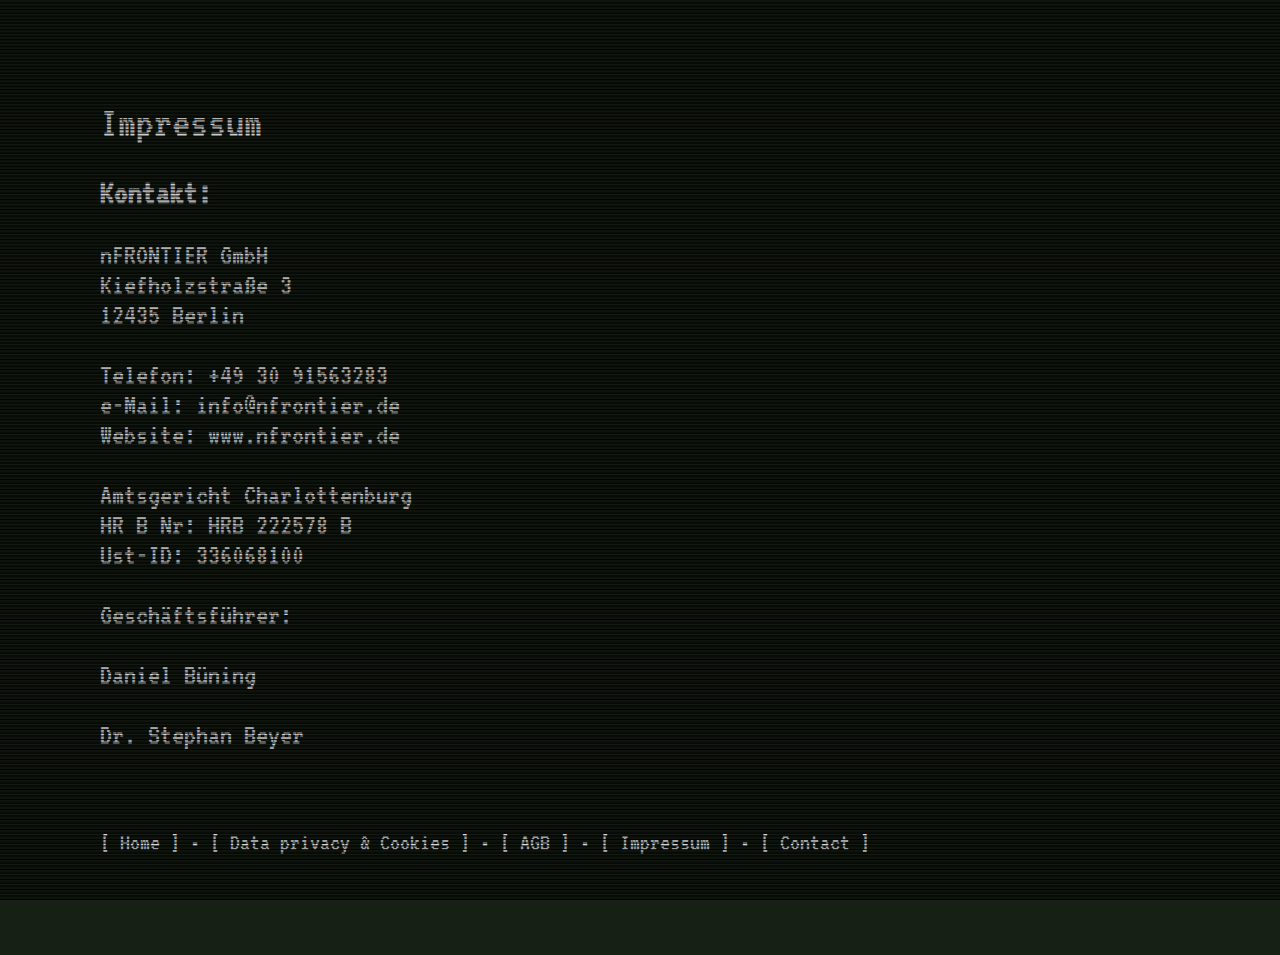
<file: impression.html>
<!DOCTYPE html>
<html lang="en">
  <head>
    <meta charset="UTF-8" />
    <meta http-equiv="X-UA-Compatible" content="IE=edge" />
    <meta name="viewport" content="width=device-width, initial-scale=1.0" />

    <!-- Google font -->

    <link rel="preconnect" href="https://fonts.googleapis.com">
<link rel="preconnect" href="https://fonts.gstatic.com" crossorigin>
<link href="https://fonts.googleapis.com/css2?family=VT323&display=swap" rel="stylesheet">
    <link rel="stylesheet" href="style.css" />

    <title>nFrontier - Beyond the unexpected</title>
  </head>
  <body>
    <img class="layer" width="100vw" height="100vh" src="/img/scanlines.png" />
    
        <div class="content">
            <div class="text">
                    <h2>Impressum</h2>
                <h3>Kontakt:</h3>
                <p>nFRONTIER GmbH<br>
                Kiefholzstraße 3<br>
                12435 Berlin</p>
                <p>Telefon: +49 30 91563283<br>
                e-Mail: info@nfrontier.de<br>
                Website: www.nfrontier.de</p>
                <p>Amtsgericht Charlottenburg<br>
                HR B Nr: HRB 222578 B<br>
                Ust-ID: 336068100</p>
                <p>Geschäftsführer:</p>
                <p>Daniel Büning<br>
                <i class="fab fa-linkedin-in " style="color: #cccccc;"></i></p>
                <p>Dr. Stephan Beyer<br>
                <i class="fab fa-linkedin-in " style="color: #cccccc;"></i></p>
            </div>
            <div class="nav">
              <p>
                  <a href="/">[ Home ]</a> •
                  <a href="/data-privacy-cookies.html">[ Data privacy & Cookies ]</a> •
                  <a href="/agb.html">[ AGB ]</a> •
                  <a href="/impression.html">[ Impressum ]</a> •
                  <a href="/contact.html">[ Contact ]</a>
              </p>
            </div>
          </div>
        
  </body>
</html>
</file>
<file: style.css>
*{
    margin: 0;
    padding: 0;
    box-sizing: border-box;
    font-family: 'VT323', monospace;
    color: white;
    text-decoration: none;
}

body{
    background-color: rgb(23, 32, 21);
    width: 100vw;
    overflow-x: hidden;
}

.content{
    max-width: 1100px;
    padding: 100px;
    font-size: 30px;
}

.red{
    color: red;
}

.text{
    display: flex;
    flex-direction: column;
    gap: 30px;
}

.layer{
    position: fixed;
    width: 100vw;
    height: 100vh;
    animation: blink 0.1s infinite;
   user-select: none;
   -moz-user-select: none;
   -webkit-user-drag: none;
   -webkit-user-select: none;
   -ms-user-select: none;
   pointer-events: none;
}

.terminal-cursor{
    animation: cursor 0.8s infinite;
}

.nav{
    margin-top: 80px;
    font-size: 25px;
}

a:hover{
    color:rgb(113, 113, 113);
}

.name{
    display: flex;
    flex-direction: row;
    gap: 20px;
}

form{
    margin-top: 50px;
}

input{
    outline: none;
    border: none;
    height: 30px;
    width: 200px;
    color: black;
    font-size: 20px;
    padding: 0px 10px;
}

.box{
    display: flex;
    flex-direction: column;
}

.small{
    font-size: 18px;
}

h2{
    font-weight: 400;
}

.email{
    width: 420px;
}

textarea{
    resize: none;
    width: 820px;
    height: 100px;
    outline: none;
    border: none;
    color: black;
    padding: 5px 10px;
    font-size: 20px;
}

button{
    all: unset;
    background-color: white;
    font-size: 30px;
    padding: 15px;
    color: black;
    cursor: pointer;
}

@keyframes cursor{
    0%{
        opacity: 0%;
    }
    30%{
        opacity: 100%;
    }
    70%{
        opacity: 100%;
    }
    100%{
        opacity: 0%;
    }
}

@keyframes blink{
    0%{
        opacity: 80%;
    }
    50%{
        opacity: 90%;
    }
    100%{
        opacity: 80%;
    }
}

@media only screen and (max-width: 600px) {
  .content{
      padding: 20px;
    }
   .name{
       flex-direction: column;
    }
    .email{
        width: 300px;
    }
    textarea{
        width: 300px;
    }
}
</file>
